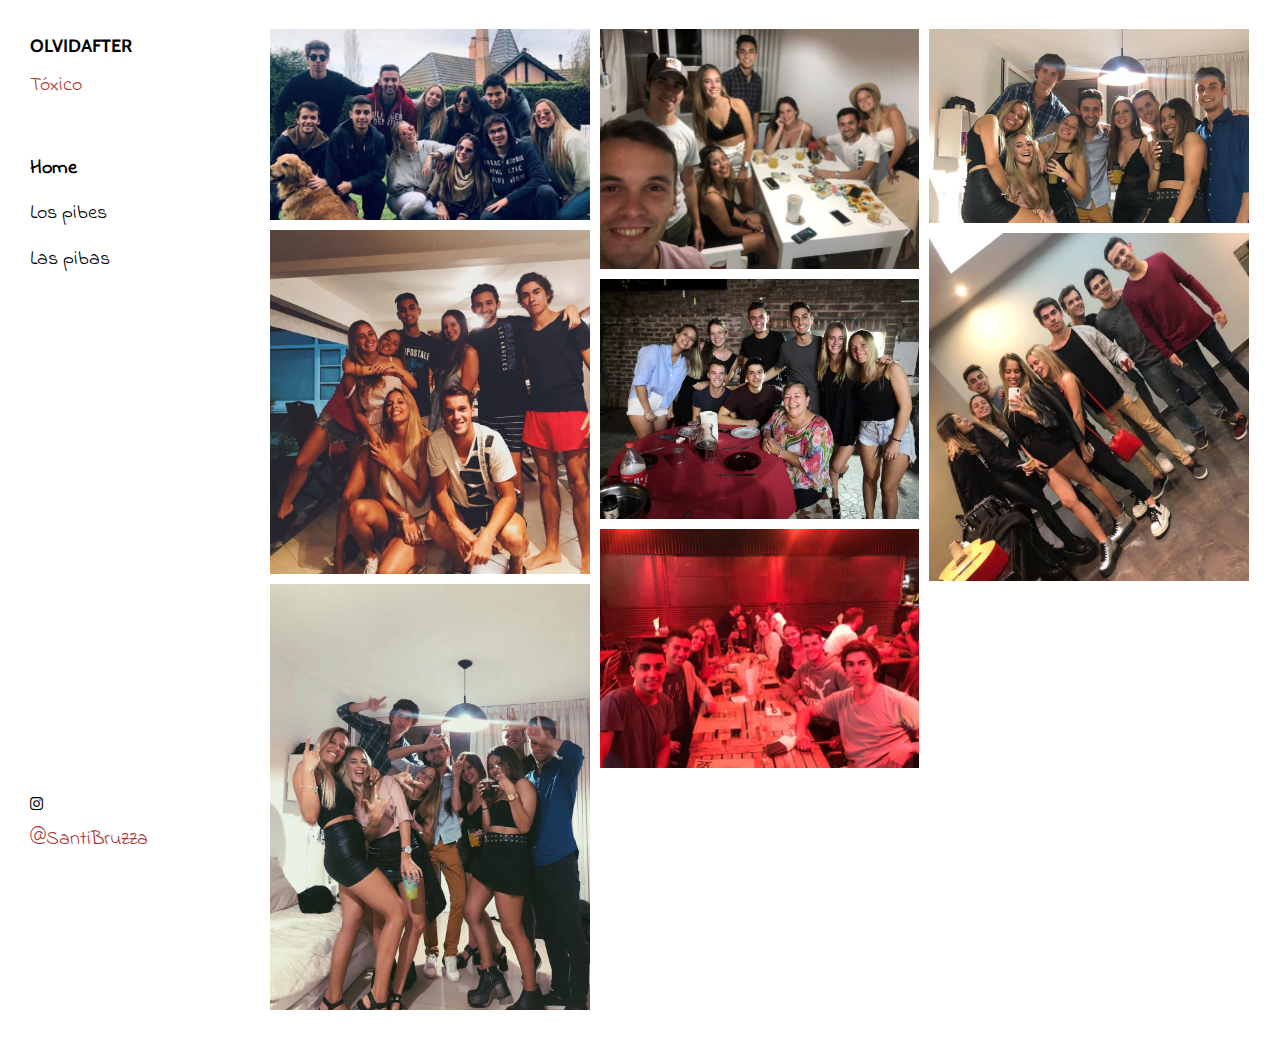
<file: index.html>
<!DOCTYPE html>
<html lang="en">

<head>
  <meta charset="UTF-8">
  <meta content="IE=edge" http-equiv="X-UA-Compatible">
  <meta content="width=device-width,initial-scale=1" name="viewport">
  <meta content="Page description" name="description">
  <meta name="google" content="notranslate" />
  <meta content="Mashup templates have been developped by Orson.io team" name="author">

  <!-- Disable tap highlight on IE -->
  <meta name="msapplication-tap-highlight" content="no">
  
  <link href="./assets/apple-icon-180x180.png" rel="apple-touch-icon">
  <link href="./assets/favicon.ico" rel="icon">



  <title>Olvidafter</title>  

  <link href="./main.82cfd66e.css" rel="stylesheet">

  <!-- Mi css -->
  <link rel="stylesheet" href="style.css">

  <!-- Google font -->
  <link href="https://fonts.googleapis.com/css2?family=Indie+Flower&family=Lobster&display=swap" rel="stylesheet">


</head>

<body>

<!-- Add your content of header -->
<header class="">
  <div class="navbar navbar-default visible-xs">
    <button type="button" class="navbar-toggle collapsed">
      <span class="sr-only">Toggle navigation</span>
      <span class="icon-bar"></span>
      <span class="icon-bar"></span>
      <span class="icon-bar"></span>
    </button>
    <a href="./index.html" class="navbar-brand">OLVIDAFTER</a>
  </div>

  <nav class="sidebar">
    <div class="navbar-collapse" id="navbar-collapse">
      <div class="site-header hidden-xs">
          <a class="site-brand" href="./index.html" title="">
            OLVIDAFTER
          </a>
        <p>Tóxico</p>
      </div>
      <ul class="nav">
        <li><a href="./index.html" title="">Home</a></li>
        <li><a href="lospibes.html" title="">Los pibes</a></li>
        <li><a href="laspibas.html" title="">Las pibas</a></li>
        

      </ul>

      <nav class="nav-footer">
        <p class="nav-footer-social-buttons">
          <a class="fa-icon" href="https://www.instagram.com/santibruzza/?hl=es-la" title="">
            <i class="fa fa-instagram"></i>
          </a>
          <p>@SantiBruzza</p>
        </p>
      </nav>  
    </div> 
  </nav>
</header>
<main class="" id="main-collapse">

<!-- Add your site or app content here -->
 
<div class="hero-full-wrapper">
  <div class="grid">
  <div class="gutter-sizer"></div>
    <div class="grid-sizer"></div>
    
    <div class="grid-item">
      <img class="img-responsive" alt="" src="olvidafter.jpg">
      
        <div class="project-text-holder">
          <div class="project-text-inner project-description">
            <h3>TEAM COMPLETO</h3>
            
          </div>
        </div>
      
    </div>

    
    <div class="grid-item">
      <img class="img-responsive" alt="" src="olvicompleto2.JPG">
      
        <div class="project-text-holder">
          <div class="project-text-inner project-description">
            <h3>MDQ</h3>
            
          </div>
        </div>
      
    </div>

    <div class="grid-item">
      <img class="img-responsive" alt="" src="olvicompleto.JPG">
      
        <div class="project-text-holder">
          <div class="project-text-inner project-description">
            <h3>MDQ</h3>
          
          </div>
        </div>
      
    </div>
    <div class="grid-item">
      <img class="img-responsive" alt="" src="enlodepit.JPG">
      
        <div class="project-text-holder">
          <div class="project-text-inner project-description">
            <h3>En lo de pitu</h3>
            
          </div>
        </div>
      
    </div>
    
    <div class="grid-item">
      <img class="img-responsive" alt="" src="enloderey.JPG">
      
        <div class="project-text-holder">
          <div class="project-text-inner project-description">
            <h3>En lo de rey</h3>
            
          </div>
        </div>
      
    </div>

    <div class="grid-item">
      <img class="img-responsive" alt="" src="asadomonchi.JPG">
      
        <div class="project-text-holder">
          <div class="project-text-inner project-description">
            <h3>Con Rosita</h3>
            
          </div>
        </div>
      
    </div>

    <div class="grid-item">
      <img class="img-responsive" alt="" src="cumplebelu.JPG">
      
        <div class="project-text-holder">
          <div class="project-text-inner project-description">
            <h3>Cumple Belu</h3>
            
          </div>
        </div>
      
    </div>
    <div class="grid-item">
      <img class="img-responsive" alt="" src="skere.JPG">
      
        <div class="project-text-holder">
          <div class="project-text-inner project-description">
            <h3>MDQ</h3>
            
          </div>
        </div>
      
    </div>
    
  </div>
</div>


<script>
  document.addEventListener("DOMContentLoaded", function (event) {
     masonryBuild();
  });
</script>

</main>

<script>
document.addEventListener("DOMContentLoaded", function (event) {
  navbarToggleSidebar();
  navActivePage();
});
</script>

<!-- Google Analytics: change UA-XXXXX-X to be your site's ID 

<script>
  (function (i, s, o, g, r, a, m) {
    i['GoogleAnalyticsObject'] = r; i[r] = i[r] || function () {
      (i[r].q = i[r].q || []).push(arguments)
    }, i[r].l = 1 * new Date(); a = s.createElement(o),
      m = s.getElementsByTagName(o)[0]; a.async = 1; a.src = g; m.parentNode.insertBefore(a, m)
  })(window, document, 'script', '//www.google-analytics.com/analytics.js', 'ga');
  ga('create', 'UA-XXXXX-X', 'auto');
  ga('send', 'pageview');
</script>

--><script type="text/javascript" src="./main.85741bff.js"></script></body>

</html>
</file>
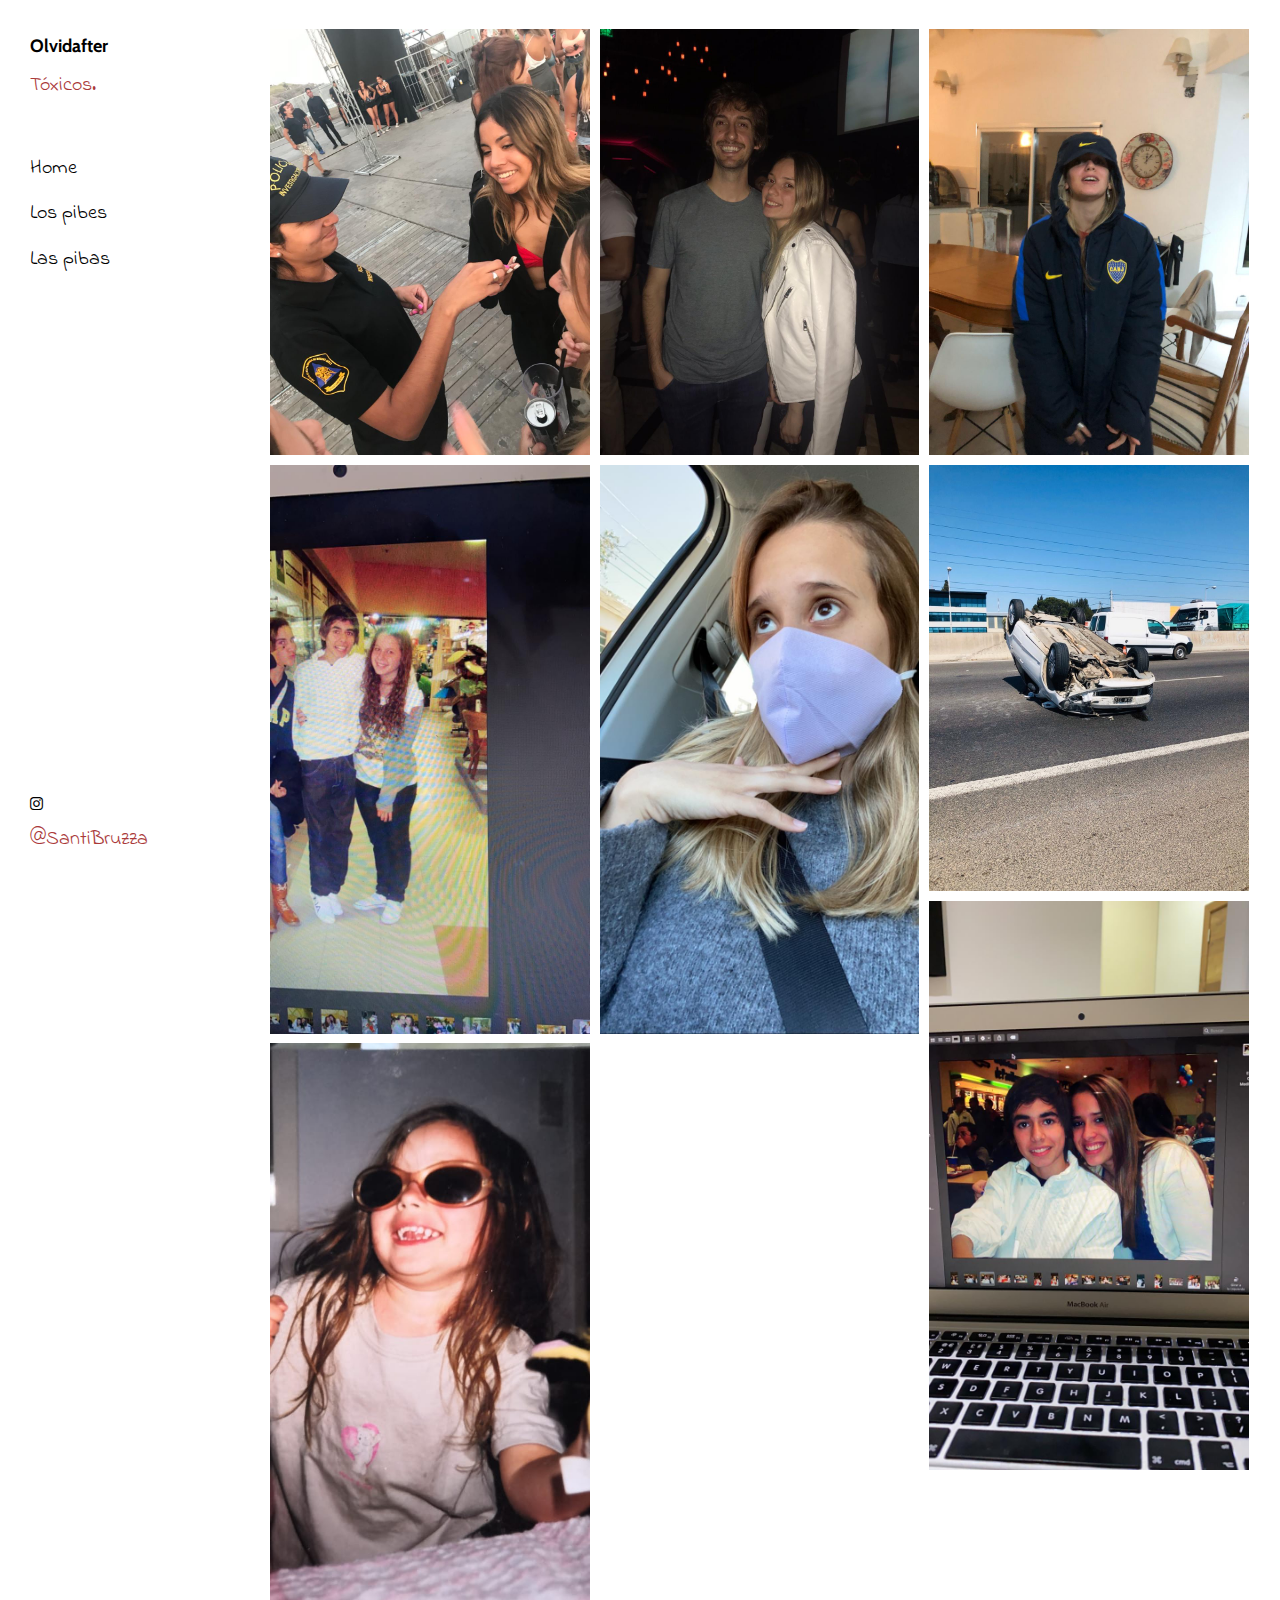
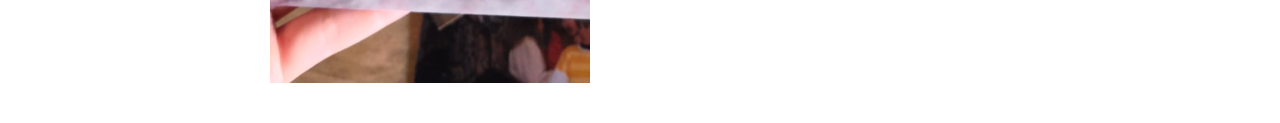
<file: laspibas.html>
<!DOCTYPE html>
<html lang="en">

<head>
  <meta charset="UTF-8">
  <meta content="IE=edge" http-equiv="X-UA-Compatible">
  <meta content="width=device-width,initial-scale=1" name="viewport">
  <meta content="Page description" name="description">
  <meta name="google" content="notranslate" />
  <meta content="Mashup templates have been developped by Orson.io team" name="author">

  <!-- Disable tap highlight on IE -->
  <meta name="msapplication-tap-highlight" content="no">
  
  <link href="./assets/apple-icon-180x180.png" rel="apple-touch-icon">
  <link href="./assets/favicon.ico" rel="icon">



  <title>Las pibas</title>  

  <link href="./main.82cfd66e.css" rel="stylesheet">

  <!-- Mi css -->
  <link rel="stylesheet" href="style.css">

  <!-- Google font -->
  <link href="https://fonts.googleapis.com/css2?family=Indie+Flower&family=Lobster&display=swap" rel="stylesheet">
</head>

<body>

<!-- Add your content of header -->
<header class="">
  <div class="navbar navbar-default visible-xs">
    <button type="button" class="navbar-toggle collapsed">
      <span class="sr-only">Toggle navigation</span>
      <span class="icon-bar"></span>
      <span class="icon-bar"></span>
      <span class="icon-bar"></span>
    </button>
    <a href="./index.html" class="navbar-brand">Olvidafter</a>
  </div>

  <nav class="sidebar">
    <div class="navbar-collapse" id="navbar-collapse">
      <div class="site-header hidden-xs">
          <a class="site-brand" href="./index.html" title="">
            Olvidafter
          </a>
        <p>Tóxicos.</p>
      </div>
      <ul class="nav">
        <li><a href="./index.html" title="">Home</a></li>
        <li><a href="lospibes.html" title="">Los pibes</a></li>
        <li><a href="laspibas.html" title="">Las pibas</a></li>

      </ul>

      <nav class="nav-footer">
        <p class="nav-footer-social-buttons">
          <a class="fa-icon" href="https://www.instagram.com/santibruzza/?hl=es-la" title="">
            <i class="fa fa-instagram"></i>
          </a>
          <p>@SantiBruzza</p>
        </p>
        
      </nav>  
    </div> 
  </nav>
</header>
<main class="" id="main-collapse">

<!-- Add your site or app content here -->
 
<div class="hero-full-wrapper">
  <div class="grid">
  <div class="gutter-sizer"></div>
    <div class="grid-sizer"></div>
    
    <div class="grid-item">
      <img class="img-responsive" alt="" src="beludni.JPG">
      
        <div class="project-text-holder">
          <div class="project-text-inner project-description">
            <h3>La yuta en mdq</h3>
            
          </div>
        </div>
      
    </div>

    
    <div class="grid-item">
      <img class="img-responsive" alt="" src="moraytomi.JPG">
      
        <div class="project-text-holder">
          <div class="project-text-inner project-description">
            <h3>compañeros de ypf</h3>
            
          </div>
        </div>
      
    </div>

    <div class="grid-item">
      <img class="img-responsive" alt="" src="juliboca.JPG">
      
        <div class="project-text-holder">
          <div class="project-text-inner project-description">
            <h3>De bostero</h3>
          
          </div>
        </div>
      
    </div>
    <div class="grid-item">
      <img class="img-responsive" alt="" src="bianchoni.JPG">
      
        <div class="project-text-holder">
          <div class="project-text-inner project-description">
            <h3>El monchi haciendo puntitas de pie</h3>
            
          </div>
        </div>
      
    </div>
    
    <div class="grid-item">
      <img class="img-responsive" alt="" src="cochi.JPG">
      
        <div class="project-text-holder">
          <div class="project-text-inner project-description">
            <h3>Cuarentini</h3>
            
          </div>
        </div>
      </img>
    </div>

    <div class="grid-item">
      <img class="img-responsive" alt="" src="autocochi.JPG">
      
        <div class="project-text-holder">
          <div class="project-text-inner project-description">
            <h3>El golazo pidiendo mimitos</h3>
            
          </div>
        </div>
      
    </div>

    <div class="grid-item">
      <img class="img-responsive" alt="" src="cochiymonchi.JPG">
      
        <div class="project-text-holder">
          <div class="project-text-inner project-description">
            <h3>Otra en nine </h3>
            
          </div>
        </div>
      
    </div>
    <div class="grid-item">
      <img class="img-responsive" alt="" src="morachiquita.JPG">
      
        <div class="project-text-holder">
          
          <div class="project-text-inner project-description">
            <br>
            <h3>Mora en la jodita</h3>
            
          </div>
        </div>
      
    </div>
    
  </div>
</div>


<script>
  document.addEventListener("DOMContentLoaded", function (event) {
     masonryBuild();
  });
</script>

</main>

<script>
document.addEventListener("DOMContentLoaded", function (event) {
  navbarToggleSidebar();
  navActivePage();
});
</script>

<!-- Google Analytics: change UA-XXXXX-X to be your site's ID 

<script>
  (function (i, s, o, g, r, a, m) {
    i['GoogleAnalyticsObject'] = r; i[r] = i[r] || function () {
      (i[r].q = i[r].q || []).push(arguments)
    }, i[r].l = 1 * new Date(); a = s.createElement(o),
      m = s.getElementsByTagName(o)[0]; a.async = 1; a.src = g; m.parentNode.insertBefore(a, m)
  })(window, document, 'script', '//www.google-analytics.com/analytics.js', 'ga');
  ga('create', 'UA-XXXXX-X', 'auto');
  ga('send', 'pageview');
</script>

--><script type="text/javascript" src="./main.85741bff.js"></script></body>

</html>
</file>
<file: style.css>
.project-text-inner-project-description h3{
    justify-content: center;
    width: 100%;
    display: flex;
}

.sidebar{
    font-family: 'Indie Flower', cursive;
    font-size: 2rem;
    color: #AA3939;
    
}
.navbar-navbar-default-visible-xs{
    font-family: 'Indie Flower', cursive;
    font-size: 3rem;
}
h3{
    display:flex;
    justify-content: center;
}
</file>
<file: main.82cfd66e.css>
@import url(https://fonts.googleapis.com/css?family=Cabin:400,700|Source+Sans+Pro:400,700);@import url(https://maxcdn.bootstrapcdn.com/font-awesome/4.7.0/css/font-awesome.min.css);/*!
 * Bootstrap v3.3.7 (http://getbootstrap.com)
 * Copyright 2011-2016 Twitter, Inc.
 * Licensed under MIT (https://github.com/twbs/bootstrap/blob/master/LICENSE)
 */
/*! normalize.css v3.0.3 | MIT License | github.com/necolas/normalize.css */html{font-family:sans-serif;-ms-text-size-adjust:100%;-webkit-text-size-adjust:100%}body{margin:0}article,aside,details,figcaption,figure,footer,header,hgroup,main,menu,nav,section,summary{display:block}audio,canvas,progress,video{display:inline-block;vertical-align:baseline}audio:not([controls]){display:none;height:0}[hidden],template{display:none}a{background-color:transparent}a:active,a:hover{outline:0}abbr[title]{border-bottom:1px dotted}b,strong{font-weight:700}dfn{font-style:italic}h1{font-size:2em;margin:.67em 0}mark{background:#ff0;color:#000}small{font-size:80%}sub,sup{font-size:75%;line-height:0;position:relative;vertical-align:baseline}sup{top:-.5em}sub{bottom:-.25em}img{border:0}svg:not(:root){overflow:hidden}figure{margin:1em 40px}hr{box-sizing:content-box;height:0}pre{overflow:auto}code,kbd,pre,samp{font-family:monospace,monospace;font-size:1em}button,input,optgroup,select,textarea{color:inherit;font:inherit;margin:0}button{overflow:visible}button,select{text-transform:none}button,html input[type=button],input[type=reset],input[type=submit]{-webkit-appearance:button;cursor:pointer}button[disabled],html input[disabled]{cursor:default}button::-moz-focus-inner,input::-moz-focus-inner{border:0;padding:0}input{line-height:normal}input[type=checkbox],input[type=radio]{box-sizing:border-box;padding:0}input[type=number]::-webkit-inner-spin-button,input[type=number]::-webkit-outer-spin-button{height:auto}input[type=search]{-webkit-appearance:textfield;box-sizing:content-box}input[type=search]::-webkit-search-cancel-button,input[type=search]::-webkit-search-decoration{-webkit-appearance:none}fieldset{border:1px solid silver;margin:0 2px;padding:.35em .625em .75em}textarea{overflow:auto}optgroup{font-weight:700}table{border-collapse:collapse;border-spacing:0}td,th{padding:0}

/*! Source: https://github.com/h5bp/html5-boilerplate/blob/master/src/css/main.css */@media print{*,:after,:before{background:transparent!important;color:#000!important;box-shadow:none!important;text-shadow:none!important}a,a:visited{text-decoration:underline}a[href]:after{content:" (" attr(href) ")"}abbr[title]:after{content:" (" attr(title) ")"}a[href^="#"]:after,a[href^="javascript:"]:after{content:""}blockquote,pre{border:1px solid #999;page-break-inside:avoid}thead{display:table-header-group}img,tr{page-break-inside:avoid}img{max-width:100%!important}h2,h3,p{orphans:3;widows:3}h2,h3{page-break-after:avoid}.navbar{display:none}.btn>.caret,.dropup>.btn>.caret{border-top-color:#000!important}.label{border:1px solid #000}.table{border-collapse:collapse!important}.table td,.table th{background-color:#fff!important}.table-bordered td,.table-bordered th{border:1px solid #ddd!important}}*,:after,:before{-webkit-box-sizing:border-box;-moz-box-sizing:border-box;box-sizing:border-box}html{font-size:10px;-webkit-tap-highlight-color:transparent}body{font-family:Source Sans Pro,Helvetica,Arial,sans-serif;font-size:14px;line-height:1.78;color:#555;background-color:#fff}button,input,select,textarea{font-family:inherit;font-size:inherit;line-height:inherit}a{color:#ff6360;text-decoration:none}a:focus,a:hover{color:#ff1814;text-decoration:underline}a:focus{outline:5px auto -webkit-focus-ring-color;outline-offset:-2px}figure{margin:0}img{vertical-align:middle}.img-responsive{display:block;max-width:100%;height:auto}.img-rounded{border-radius:2px}.img-thumbnail{padding:4px;line-height:1.78;background-color:#fff;border:1px solid #ddd;border-radius:2px;-webkit-transition:all .2s ease-in-out;-o-transition:all .2s ease-in-out;transition:all .2s ease-in-out;display:inline-block;max-width:100%;height:auto}.img-circle{border-radius:50%}hr{margin-top:24px;margin-bottom:24px;border:0;border-top:1px solid #eee}.sr-only{position:absolute;width:1px;height:1px;margin:-1px;padding:0;overflow:hidden;clip:rect(0,0,0,0);border:0}.sr-only-focusable:active,.sr-only-focusable:focus{position:static;width:auto;height:auto;margin:0;overflow:visible;clip:auto}[role=button]{cursor:pointer}.h1,.h2,.h3,.h4,.h5,.h6,h1,h2,h3,h4,h5,h6{font-family:Cabin,Helvetica,Arial,sans-serif;font-weight:700;line-height:1.1;color:#000}.h1 .small,.h1 small,.h2 .small,.h2 small,.h3 .small,.h3 small,.h4 .small,.h4 small,.h5 .small,.h5 small,.h6 .small,.h6 small,h1 .small,h1 small,h2 .small,h2 small,h3 .small,h3 small,h4 .small,h4 small,h5 .small,h5 small,h6 .small,h6 small{font-weight:400;line-height:1;color:#777}.h1,.h2,.h3,h1,h2,h3{margin-top:24px;margin-bottom:12px}.h1 .small,.h1 small,.h2 .small,.h2 small,.h3 .small,.h3 small,h1 .small,h1 small,h2 .small,h2 small,h3 .small,h3 small{font-size:65%}.h4,.h5,.h6,h4,h5,h6{margin-top:12px;margin-bottom:12px}.h4 .small,.h4 small,.h5 .small,.h5 small,.h6 .small,.h6 small,h4 .small,h4 small,h5 .small,h5 small,h6 .small,h6 small{font-size:75%}.h1,h1{font-size:44px}.h2,h2{font-size:33px}.h3,h3{font-size:25px}.h4,h4{font-size:19px}.h5,h5{font-size:14px}.h6,h6{font-size:12px}p{margin:0 0 12px}.lead{margin-bottom:24px;font-size:16px;font-weight:300;line-height:1.4}@media (min-width:768px){.lead{font-size:21px}}.small,small{font-size:85%}.mark,mark{background-color:#fcf8e3;padding:.2em}.text-left{text-align:left}.text-right{text-align:right}.text-center{text-align:center}.text-justify{text-align:justify}.text-nowrap{white-space:nowrap}.text-lowercase{text-transform:lowercase}.initialism,.text-uppercase{text-transform:uppercase}.text-capitalize{text-transform:capitalize}.text-muted{color:#777}.text-primary{color:#ff6360}a.text-primary:focus,a.text-primary:hover{color:#ff312d}.text-success{color:#fff}a.text-success:focus,a.text-success:hover{color:#e6e6e6}.text-info{color:#31708f}a.text-info:focus,a.text-info:hover{color:#245269}.text-warning{color:#8a6d3b}a.text-warning:focus,a.text-warning:hover{color:#66512c}.text-danger{color:#fff}a.text-danger:focus,a.text-danger:hover{color:#e6e6e6}.bg-primary{color:#fff;background-color:#ff6360}a.bg-primary:focus,a.bg-primary:hover{background-color:#ff312d}.bg-success{background-color:#57ce6e}a.bg-success:focus,a.bg-success:hover{background-color:#37bb50}.bg-info{background-color:#d9edf7}a.bg-info:focus,a.bg-info:hover{background-color:#afd9ee}.bg-warning{background-color:#fcf8e3}a.bg-warning:focus,a.bg-warning:hover{background-color:#f7ecb5}.bg-danger{background-color:#ee624b}a.bg-danger:focus,a.bg-danger:hover{background-color:#ea391c}.page-header{padding-bottom:11px;margin:48px 0 24px;border-bottom:1px solid #eee}ol,ul{margin-top:0;margin-bottom:12px}ol ol,ol ul,ul ol,ul ul{margin-bottom:0}.list-inline,.list-unstyled{padding-left:0;list-style:none}.list-inline{margin-left:-5px}.list-inline>li{display:inline-block;padding-left:5px;padding-right:5px}dl{margin-top:0;margin-bottom:24px}dd,dt{line-height:1.78}dt{font-weight:700}dd{margin-left:0}.dl-horizontal dd:after,.dl-horizontal dd:before{content:" ";display:table}.dl-horizontal dd:after{clear:both}@media (min-width:768px){.dl-horizontal dt{float:left;width:160px;clear:left;text-align:right;overflow:hidden;text-overflow:ellipsis;white-space:nowrap}.dl-horizontal dd{margin-left:180px}}abbr[data-original-title],abbr[title]{cursor:help;border-bottom:1px dotted #777}.initialism{font-size:90%}blockquote{padding:12px 24px;margin:0 0 24px;font-size:17.5px;border-left:5px solid #eee}blockquote ol:last-child,blockquote p:last-child,blockquote ul:last-child{margin-bottom:0}blockquote .small,blockquote footer,blockquote small{display:block;font-size:80%;line-height:1.78;color:#777}blockquote .small:before,blockquote footer:before,blockquote small:before{content:"\2014   \A0"}.blockquote-reverse,blockquote.pull-right{padding-right:15px;padding-left:0;border-right:5px solid #eee;border-left:0;text-align:right}.blockquote-reverse .small:before,.blockquote-reverse footer:before,.blockquote-reverse small:before,blockquote.pull-right .small:before,blockquote.pull-right footer:before,blockquote.pull-right small:before{content:""}.blockquote-reverse .small:after,.blockquote-reverse footer:after,.blockquote-reverse small:after,blockquote.pull-right .small:after,blockquote.pull-right footer:after,blockquote.pull-right small:after{content:"\A0   \2014"}address{margin-bottom:24px;font-style:normal;line-height:1.78}code,kbd,pre,samp{font-family:Menlo,Monaco,Consolas,Courier New,monospace}code{color:#c7254e;background-color:#f9f2f4}code,kbd{padding:2px 4px;font-size:90%;border-radius:2px}kbd{color:#fff;background-color:#333;box-shadow:inset 0 -1px 0 rgba(0,0,0,.25)}kbd kbd{padding:0;font-size:100%;font-weight:700;box-shadow:none}pre{display:block;padding:11.5px;margin:0 0 12px;font-size:13px;line-height:1.78;word-break:break-all;word-wrap:break-word;color:#333;background-color:#f5f5f5;border:1px solid #ccc;border-radius:2px}pre code{padding:0;font-size:inherit;color:inherit;white-space:pre-wrap;background-color:transparent;border-radius:0}.pre-scrollable{max-height:340px;overflow-y:scroll}.container{margin-right:auto;margin-left:auto;padding-left:15px;padding-right:15px}.container:after,.container:before{content:" ";display:table}.container:after{clear:both}@media (min-width:768px){.container{width:750px}}@media (min-width:992px){.container{width:970px}}@media (min-width:1200px){.container{width:1170px}}.container-fluid{margin-right:auto;margin-left:auto;padding-left:15px;padding-right:15px}.container-fluid:after,.container-fluid:before{content:" ";display:table}.container-fluid:after{clear:both}.row{margin-left:-15px;margin-right:-15px}.row:after,.row:before{content:" ";display:table}.row:after{clear:both}.col-lg-1,.col-lg-2,.col-lg-3,.col-lg-4,.col-lg-5,.col-lg-6,.col-lg-7,.col-lg-8,.col-lg-9,.col-lg-10,.col-lg-11,.col-lg-12,.col-md-1,.col-md-2,.col-md-3,.col-md-4,.col-md-5,.col-md-6,.col-md-7,.col-md-8,.col-md-9,.col-md-10,.col-md-11,.col-md-12,.col-sm-1,.col-sm-2,.col-sm-3,.col-sm-4,.col-sm-5,.col-sm-6,.col-sm-7,.col-sm-8,.col-sm-9,.col-sm-10,.col-sm-11,.col-sm-12,.col-xs-1,.col-xs-2,.col-xs-3,.col-xs-4,.col-xs-5,.col-xs-6,.col-xs-7,.col-xs-8,.col-xs-9,.col-xs-10,.col-xs-11,.col-xs-12{position:relative;min-height:1px;padding-left:15px;padding-right:15px}.col-xs-1,.col-xs-2,.col-xs-3,.col-xs-4,.col-xs-5,.col-xs-6,.col-xs-7,.col-xs-8,.col-xs-9,.col-xs-10,.col-xs-11,.col-xs-12{float:left}.col-xs-1{width:8.33333%}.col-xs-2{width:16.66667%}.col-xs-3{width:25%}.col-xs-4{width:33.33333%}.col-xs-5{width:41.66667%}.col-xs-6{width:50%}.col-xs-7{width:58.33333%}.col-xs-8{width:66.66667%}.col-xs-9{width:75%}.col-xs-10{width:83.33333%}.col-xs-11{width:91.66667%}.col-xs-12{width:100%}.col-xs-pull-0{right:auto}.col-xs-pull-1{right:8.33333%}.col-xs-pull-2{right:16.66667%}.col-xs-pull-3{right:25%}.col-xs-pull-4{right:33.33333%}.col-xs-pull-5{right:41.66667%}.col-xs-pull-6{right:50%}.col-xs-pull-7{right:58.33333%}.col-xs-pull-8{right:66.66667%}.col-xs-pull-9{right:75%}.col-xs-pull-10{right:83.33333%}.col-xs-pull-11{right:91.66667%}.col-xs-pull-12{right:100%}.col-xs-push-0{left:auto}.col-xs-push-1{left:8.33333%}.col-xs-push-2{left:16.66667%}.col-xs-push-3{left:25%}.col-xs-push-4{left:33.33333%}.col-xs-push-5{left:41.66667%}.col-xs-push-6{left:50%}.col-xs-push-7{left:58.33333%}.col-xs-push-8{left:66.66667%}.col-xs-push-9{left:75%}.col-xs-push-10{left:83.33333%}.col-xs-push-11{left:91.66667%}.col-xs-push-12{left:100%}.col-xs-offset-0{margin-left:0}.col-xs-offset-1{margin-left:8.33333%}.col-xs-offset-2{margin-left:16.66667%}.col-xs-offset-3{margin-left:25%}.col-xs-offset-4{margin-left:33.33333%}.col-xs-offset-5{margin-left:41.66667%}.col-xs-offset-6{margin-left:50%}.col-xs-offset-7{margin-left:58.33333%}.col-xs-offset-8{margin-left:66.66667%}.col-xs-offset-9{margin-left:75%}.col-xs-offset-10{margin-left:83.33333%}.col-xs-offset-11{margin-left:91.66667%}.col-xs-offset-12{margin-left:100%}@media (min-width:768px){.col-sm-1,.col-sm-2,.col-sm-3,.col-sm-4,.col-sm-5,.col-sm-6,.col-sm-7,.col-sm-8,.col-sm-9,.col-sm-10,.col-sm-11,.col-sm-12{float:left}.col-sm-1{width:8.33333%}.col-sm-2{width:16.66667%}.col-sm-3{width:25%}.col-sm-4{width:33.33333%}.col-sm-5{width:41.66667%}.col-sm-6{width:50%}.col-sm-7{width:58.33333%}.col-sm-8{width:66.66667%}.col-sm-9{width:75%}.col-sm-10{width:83.33333%}.col-sm-11{width:91.66667%}.col-sm-12{width:100%}.col-sm-pull-0{right:auto}.col-sm-pull-1{right:8.33333%}.col-sm-pull-2{right:16.66667%}.col-sm-pull-3{right:25%}.col-sm-pull-4{right:33.33333%}.col-sm-pull-5{right:41.66667%}.col-sm-pull-6{right:50%}.col-sm-pull-7{right:58.33333%}.col-sm-pull-8{right:66.66667%}.col-sm-pull-9{right:75%}.col-sm-pull-10{right:83.33333%}.col-sm-pull-11{right:91.66667%}.col-sm-pull-12{right:100%}.col-sm-push-0{left:auto}.col-sm-push-1{left:8.33333%}.col-sm-push-2{left:16.66667%}.col-sm-push-3{left:25%}.col-sm-push-4{left:33.33333%}.col-sm-push-5{left:41.66667%}.col-sm-push-6{left:50%}.col-sm-push-7{left:58.33333%}.col-sm-push-8{left:66.66667%}.col-sm-push-9{left:75%}.col-sm-push-10{left:83.33333%}.col-sm-push-11{left:91.66667%}.col-sm-push-12{left:100%}.col-sm-offset-0{margin-left:0}.col-sm-offset-1{margin-left:8.33333%}.col-sm-offset-2{margin-left:16.66667%}.col-sm-offset-3{margin-left:25%}.col-sm-offset-4{margin-left:33.33333%}.col-sm-offset-5{margin-left:41.66667%}.col-sm-offset-6{margin-left:50%}.col-sm-offset-7{margin-left:58.33333%}.col-sm-offset-8{margin-left:66.66667%}.col-sm-offset-9{margin-left:75%}.col-sm-offset-10{margin-left:83.33333%}.col-sm-offset-11{margin-left:91.66667%}.col-sm-offset-12{margin-left:100%}}@media (min-width:992px){.col-md-1,.col-md-2,.col-md-3,.col-md-4,.col-md-5,.col-md-6,.col-md-7,.col-md-8,.col-md-9,.col-md-10,.col-md-11,.col-md-12{float:left}.col-md-1{width:8.33333%}.col-md-2{width:16.66667%}.col-md-3{width:25%}.col-md-4{width:33.33333%}.col-md-5{width:41.66667%}.col-md-6{width:50%}.col-md-7{width:58.33333%}.col-md-8{width:66.66667%}.col-md-9{width:75%}.col-md-10{width:83.33333%}.col-md-11{width:91.66667%}.col-md-12{width:100%}.col-md-pull-0{right:auto}.col-md-pull-1{right:8.33333%}.col-md-pull-2{right:16.66667%}.col-md-pull-3{right:25%}.col-md-pull-4{right:33.33333%}.col-md-pull-5{right:41.66667%}.col-md-pull-6{right:50%}.col-md-pull-7{right:58.33333%}.col-md-pull-8{right:66.66667%}.col-md-pull-9{right:75%}.col-md-pull-10{right:83.33333%}.col-md-pull-11{right:91.66667%}.col-md-pull-12{right:100%}.col-md-push-0{left:auto}.col-md-push-1{left:8.33333%}.col-md-push-2{left:16.66667%}.col-md-push-3{left:25%}.col-md-push-4{left:33.33333%}.col-md-push-5{left:41.66667%}.col-md-push-6{left:50%}.col-md-push-7{left:58.33333%}.col-md-push-8{left:66.66667%}.col-md-push-9{left:75%}.col-md-push-10{left:83.33333%}.col-md-push-11{left:91.66667%}.col-md-push-12{left:100%}.col-md-offset-0{margin-left:0}.col-md-offset-1{margin-left:8.33333%}.col-md-offset-2{margin-left:16.66667%}.col-md-offset-3{margin-left:25%}.col-md-offset-4{margin-left:33.33333%}.col-md-offset-5{margin-left:41.66667%}.col-md-offset-6{margin-left:50%}.col-md-offset-7{margin-left:58.33333%}.col-md-offset-8{margin-left:66.66667%}.col-md-offset-9{margin-left:75%}.col-md-offset-10{margin-left:83.33333%}.col-md-offset-11{margin-left:91.66667%}.col-md-offset-12{margin-left:100%}}@media (min-width:1200px){.col-lg-1,.col-lg-2,.col-lg-3,.col-lg-4,.col-lg-5,.col-lg-6,.col-lg-7,.col-lg-8,.col-lg-9,.col-lg-10,.col-lg-11,.col-lg-12{float:left}.col-lg-1{width:8.33333%}.col-lg-2{width:16.66667%}.col-lg-3{width:25%}.col-lg-4{width:33.33333%}.col-lg-5{width:41.66667%}.col-lg-6{width:50%}.col-lg-7{width:58.33333%}.col-lg-8{width:66.66667%}.col-lg-9{width:75%}.col-lg-10{width:83.33333%}.col-lg-11{width:91.66667%}.col-lg-12{width:100%}.col-lg-pull-0{right:auto}.col-lg-pull-1{right:8.33333%}.col-lg-pull-2{right:16.66667%}.col-lg-pull-3{right:25%}.col-lg-pull-4{right:33.33333%}.col-lg-pull-5{right:41.66667%}.col-lg-pull-6{right:50%}.col-lg-pull-7{right:58.33333%}.col-lg-pull-8{right:66.66667%}.col-lg-pull-9{right:75%}.col-lg-pull-10{right:83.33333%}.col-lg-pull-11{right:91.66667%}.col-lg-pull-12{right:100%}.col-lg-push-0{left:auto}.col-lg-push-1{left:8.33333%}.col-lg-push-2{left:16.66667%}.col-lg-push-3{left:25%}.col-lg-push-4{left:33.33333%}.col-lg-push-5{left:41.66667%}.col-lg-push-6{left:50%}.col-lg-push-7{left:58.33333%}.col-lg-push-8{left:66.66667%}.col-lg-push-9{left:75%}.col-lg-push-10{left:83.33333%}.col-lg-push-11{left:91.66667%}.col-lg-push-12{left:100%}.col-lg-offset-0{margin-left:0}.col-lg-offset-1{margin-left:8.33333%}.col-lg-offset-2{margin-left:16.66667%}.col-lg-offset-3{margin-left:25%}.col-lg-offset-4{margin-left:33.33333%}.col-lg-offset-5{margin-left:41.66667%}.col-lg-offset-6{margin-left:50%}.col-lg-offset-7{margin-left:58.33333%}.col-lg-offset-8{margin-left:66.66667%}.col-lg-offset-9{margin-left:75%}.col-lg-offset-10{margin-left:83.33333%}.col-lg-offset-11{margin-left:91.66667%}.col-lg-offset-12{margin-left:100%}}table{background-color:transparent}caption{padding-top:8px;padding-bottom:8px;color:#777}caption,th{text-align:left}.table{width:100%;max-width:100%;margin-bottom:24px}.table>tbody>tr>td,.table>tbody>tr>th,.table>tfoot>tr>td,.table>tfoot>tr>th,.table>thead>tr>td,.table>thead>tr>th{padding:8px;line-height:1.78;vertical-align:top;border-top:1px solid #ddd}.table>thead>tr>th{vertical-align:bottom;border-bottom:2px solid #ddd}.table>caption+thead>tr:first-child>td,.table>caption+thead>tr:first-child>th,.table>colgroup+thead>tr:first-child>td,.table>colgroup+thead>tr:first-child>th,.table>thead:first-child>tr:first-child>td,.table>thead:first-child>tr:first-child>th{border-top:0}.table>tbody+tbody{border-top:2px solid #ddd}.table .table{background-color:#fff}.table-condensed>tbody>tr>td,.table-condensed>tbody>tr>th,.table-condensed>tfoot>tr>td,.table-condensed>tfoot>tr>th,.table-condensed>thead>tr>td,.table-condensed>thead>tr>th{padding:5px}.table-bordered,.table-bordered>tbody>tr>td,.table-bordered>tbody>tr>th,.table-bordered>tfoot>tr>td,.table-bordered>tfoot>tr>th,.table-bordered>thead>tr>td,.table-bordered>thead>tr>th{border:1px solid #ddd}.table-bordered>thead>tr>td,.table-bordered>thead>tr>th{border-bottom-width:2px}.table-striped>tbody>tr:nth-of-type(odd){background-color:#f9f9f9}.table-hover>tbody>tr:hover{background-color:#f5f5f5}table col[class*=col-]{position:static;float:none;display:table-column}table td[class*=col-],table th[class*=col-]{position:static;float:none;display:table-cell}.table>tbody>tr.active>td,.table>tbody>tr.active>th,.table>tbody>tr>td.active,.table>tbody>tr>th.active,.table>tfoot>tr.active>td,.table>tfoot>tr.active>th,.table>tfoot>tr>td.active,.table>tfoot>tr>th.active,.table>thead>tr.active>td,.table>thead>tr.active>th,.table>thead>tr>td.active,.table>thead>tr>th.active{background-color:#f5f5f5}.table-hover>tbody>tr.active:hover>td,.table-hover>tbody>tr.active:hover>th,.table-hover>tbody>tr:hover>.active,.table-hover>tbody>tr>td.active:hover,.table-hover>tbody>tr>th.active:hover{background-color:#e8e8e8}.table>tbody>tr.success>td,.table>tbody>tr.success>th,.table>tbody>tr>td.success,.table>tbody>tr>th.success,.table>tfoot>tr.success>td,.table>tfoot>tr.success>th,.table>tfoot>tr>td.success,.table>tfoot>tr>th.success,.table>thead>tr.success>td,.table>thead>tr.success>th,.table>thead>tr>td.success,.table>thead>tr>th.success{background-color:#57ce6e}.table-hover>tbody>tr.success:hover>td,.table-hover>tbody>tr.success:hover>th,.table-hover>tbody>tr:hover>.success,.table-hover>tbody>tr>td.success:hover,.table-hover>tbody>tr>th.success:hover{background-color:#43c85d}.table>tbody>tr.info>td,.table>tbody>tr.info>th,.table>tbody>tr>td.info,.table>tbody>tr>th.info,.table>tfoot>tr.info>td,.table>tfoot>tr.info>th,.table>tfoot>tr>td.info,.table>tfoot>tr>th.info,.table>thead>tr.info>td,.table>thead>tr.info>th,.table>thead>tr>td.info,.table>thead>tr>th.info{background-color:#d9edf7}.table-hover>tbody>tr.info:hover>td,.table-hover>tbody>tr.info:hover>th,.table-hover>tbody>tr:hover>.info,.table-hover>tbody>tr>td.info:hover,.table-hover>tbody>tr>th.info:hover{background-color:#c4e3f3}.table>tbody>tr.warning>td,.table>tbody>tr.warning>th,.table>tbody>tr>td.warning,.table>tbody>tr>th.warning,.table>tfoot>tr.warning>td,.table>tfoot>tr.warning>th,.table>tfoot>tr>td.warning,.table>tfoot>tr>th.warning,.table>thead>tr.warning>td,.table>thead>tr.warning>th,.table>thead>tr>td.warning,.table>thead>tr>th.warning{background-color:#fcf8e3}.table-hover>tbody>tr.warning:hover>td,.table-hover>tbody>tr.warning:hover>th,.table-hover>tbody>tr:hover>.warning,.table-hover>tbody>tr>td.warning:hover,.table-hover>tbody>tr>th.warning:hover{background-color:#faf2cc}.table>tbody>tr.danger>td,.table>tbody>tr.danger>th,.table>tbody>tr>td.danger,.table>tbody>tr>th.danger,.table>tfoot>tr.danger>td,.table>tfoot>tr.danger>th,.table>tfoot>tr>td.danger,.table>tfoot>tr>th.danger,.table>thead>tr.danger>td,.table>thead>tr.danger>th,.table>thead>tr>td.danger,.table>thead>tr>th.danger{background-color:#ee624b}.table-hover>tbody>tr.danger:hover>td,.table-hover>tbody>tr.danger:hover>th,.table-hover>tbody>tr:hover>.danger,.table-hover>tbody>tr>td.danger:hover,.table-hover>tbody>tr>th.danger:hover{background-color:#ec4e34}.table-responsive{overflow-x:auto;min-height:.01%}@media screen and (max-width:767px){.table-responsive{width:100%;margin-bottom:18px;overflow-y:hidden;-ms-overflow-style:-ms-autohiding-scrollbar;border:1px solid #ddd}.table-responsive>.table{margin-bottom:0}.table-responsive>.table>tbody>tr>td,.table-responsive>.table>tbody>tr>th,.table-responsive>.table>tfoot>tr>td,.table-responsive>.table>tfoot>tr>th,.table-responsive>.table>thead>tr>td,.table-responsive>.table>thead>tr>th{white-space:nowrap}.table-responsive>.table-bordered{border:0}.table-responsive>.table-bordered>tbody>tr>td:first-child,.table-responsive>.table-bordered>tbody>tr>th:first-child,.table-responsive>.table-bordered>tfoot>tr>td:first-child,.table-responsive>.table-bordered>tfoot>tr>th:first-child,.table-responsive>.table-bordered>thead>tr>td:first-child,.table-responsive>.table-bordered>thead>tr>th:first-child{border-left:0}.table-responsive>.table-bordered>tbody>tr>td:last-child,.table-responsive>.table-bordered>tbody>tr>th:last-child,.table-responsive>.table-bordered>tfoot>tr>td:last-child,.table-responsive>.table-bordered>tfoot>tr>th:last-child,.table-responsive>.table-bordered>thead>tr>td:last-child,.table-responsive>.table-bordered>thead>tr>th:last-child{border-right:0}.table-responsive>.table-bordered>tbody>tr:last-child>td,.table-responsive>.table-bordered>tbody>tr:last-child>th,.table-responsive>.table-bordered>tfoot>tr:last-child>td,.table-responsive>.table-bordered>tfoot>tr:last-child>th{border-bottom:0}}fieldset{margin:0;min-width:0}fieldset,legend{padding:0;border:0}legend{display:block;width:100%;margin-bottom:24px;font-size:21px;line-height:inherit;color:#333;border-bottom:1px solid #e5e5e5}label{display:inline-block;max-width:100%;margin-bottom:5px;font-weight:700}input[type=search]{-webkit-box-sizing:border-box;-moz-box-sizing:border-box;box-sizing:border-box}input[type=checkbox],input[type=radio]{margin:4px 0 0;margin-top:1px\9;line-height:normal}input[type=file]{display:block}input[type=range]{display:block;width:100%}select[multiple],select[size]{height:auto}input[type=checkbox]:focus,input[type=file]:focus,input[type=radio]:focus{outline:5px auto -webkit-focus-ring-color;outline-offset:-2px}output{padding-top:9px}.form-control,output{display:block;font-size:14px;line-height:1.78;color:#555}.form-control{width:100%;height:40px;padding:8px 20px;background-color:#fff;background-image:none;border:1px solid #000;border-radius:2px;-webkit-box-shadow:inset 0 1px 1px rgba(0,0,0,.075);box-shadow:inset 0 1px 1px rgba(0,0,0,.075);-webkit-transition:border-color .15s ease-in-out,box-shadow .15s ease-in-out;-o-transition:border-color ease-in-out .15s,box-shadow ease-in-out .15s;transition:border-color .15s ease-in-out,box-shadow .15s ease-in-out}.form-control:focus{border-color:#66afe9;-webkit-box-shadow:inset 0 1px 1px rgba(0,0,0,.075),0 0 8px rgba(102,175,233,.6);box-shadow:inset 0 1px 1px rgba(0,0,0,.075),0 0 8px rgba(102,175,233,.6)}.form-control::-moz-placeholder{color:#999;opacity:1}.form-control:-ms-input-placeholder{color:#999}.form-control::-webkit-input-placeholder{color:#999}.form-control::-ms-expand{border:0;background-color:transparent}.form-control[disabled],.form-control[readonly],fieldset[disabled] .form-control{background-color:#eee;opacity:1}.form-control[disabled],fieldset[disabled] .form-control{cursor:not-allowed}textarea.form-control{height:auto}input[type=search]{-webkit-appearance:none}@media screen and (-webkit-min-device-pixel-ratio:0){input[type=date].form-control,input[type=datetime-local].form-control,input[type=month].form-control,input[type=time].form-control{line-height:40px}.input-group-sm>.input-group-btn>input[type=date].btn,.input-group-sm>.input-group-btn>input[type=datetime-local].btn,.input-group-sm>.input-group-btn>input[type=month].btn,.input-group-sm>.input-group-btn>input[type=time].btn,.input-group-sm>input[type=date].form-control,.input-group-sm>input[type=date].input-group-addon,.input-group-sm>input[type=datetime-local].form-control,.input-group-sm>input[type=datetime-local].input-group-addon,.input-group-sm>input[type=month].form-control,.input-group-sm>input[type=month].input-group-addon,.input-group-sm>input[type=time].form-control,.input-group-sm>input[type=time].input-group-addon,.input-group-sm input[type=date],.input-group-sm input[type=datetime-local],.input-group-sm input[type=month],.input-group-sm input[type=time],input[type=date].input-sm,input[type=datetime-local].input-sm,input[type=month].input-sm,input[type=time].input-sm{line-height:30px}.input-group-lg>.input-group-btn>input[type=date].btn,.input-group-lg>.input-group-btn>input[type=datetime-local].btn,.input-group-lg>.input-group-btn>input[type=month].btn,.input-group-lg>.input-group-btn>input[type=time].btn,.input-group-lg>input[type=date].form-control,.input-group-lg>input[type=date].input-group-addon,.input-group-lg>input[type=datetime-local].form-control,.input-group-lg>input[type=datetime-local].input-group-addon,.input-group-lg>input[type=month].form-control,.input-group-lg>input[type=month].input-group-addon,.input-group-lg>input[type=time].form-control,.input-group-lg>input[type=time].input-group-addon,.input-group-lg input[type=date],.input-group-lg input[type=datetime-local],.input-group-lg input[type=month],.input-group-lg input[type=time],input[type=date].input-lg,input[type=datetime-local].input-lg,input[type=month].input-lg,input[type=time].input-lg{line-height:46px}}.form-group{margin-bottom:15px}.checkbox,.radio{position:relative;display:block;margin-top:10px;margin-bottom:10px}.checkbox label,.radio label{min-height:24px;padding-left:20px;margin-bottom:0;font-weight:400;cursor:pointer}.checkbox-inline input[type=checkbox],.checkbox input[type=checkbox],.radio-inline input[type=radio],.radio input[type=radio]{position:absolute;margin-left:-20px;margin-top:4px\9}.checkbox+.checkbox,.radio+.radio{margin-top:-5px}.checkbox-inline,.radio-inline{position:relative;display:inline-block;padding-left:20px;margin-bottom:0;vertical-align:middle;font-weight:400;cursor:pointer}.checkbox-inline+.checkbox-inline,.radio-inline+.radio-inline{margin-top:0;margin-left:10px}.checkbox-inline.disabled,.checkbox.disabled label,.radio-inline.disabled,.radio.disabled label,fieldset[disabled] .checkbox-inline,fieldset[disabled] .checkbox label,fieldset[disabled] .radio-inline,fieldset[disabled] .radio label,fieldset[disabled] input[type=checkbox],fieldset[disabled] input[type=radio],input[type=checkbox].disabled,input[type=checkbox][disabled],input[type=radio].disabled,input[type=radio][disabled]{cursor:not-allowed}.form-control-static{padding-top:9px;padding-bottom:9px;margin-bottom:0;min-height:38px}.form-control-static.input-lg,.form-control-static.input-sm,.input-group-lg>.form-control-static.form-control,.input-group-lg>.form-control-static.input-group-addon,.input-group-lg>.input-group-btn>.form-control-static.btn,.input-group-sm>.form-control-static.form-control,.input-group-sm>.form-control-static.input-group-addon,.input-group-sm>.input-group-btn>.form-control-static.btn{padding-left:0;padding-right:0}.input-group-sm>.form-control,.input-group-sm>.input-group-addon,.input-group-sm>.input-group-btn>.btn,.input-sm{height:30px;padding:5px 14px;font-size:12px;line-height:1.5;border-radius:2px}.input-group-sm>.input-group-btn>select.btn,.input-group-sm>select.form-control,.input-group-sm>select.input-group-addon,select.input-sm{height:30px;line-height:30px}.input-group-sm>.input-group-btn>select[multiple].btn,.input-group-sm>.input-group-btn>textarea.btn,.input-group-sm>select[multiple].form-control,.input-group-sm>select[multiple].input-group-addon,.input-group-sm>textarea.form-control,.input-group-sm>textarea.input-group-addon,select[multiple].input-sm,textarea.input-sm{height:auto}.form-group-sm .form-control{height:30px;padding:5px 14px;font-size:12px;line-height:1.5;border-radius:2px}.form-group-sm select.form-control{height:30px;line-height:30px}.form-group-sm select[multiple].form-control,.form-group-sm textarea.form-control{height:auto}.form-group-sm .form-control-static{height:30px;min-height:36px;padding:6px 14px;font-size:12px;line-height:1.5}.input-group-lg>.form-control,.input-group-lg>.input-group-addon,.input-group-lg>.input-group-btn>.btn,.input-lg{height:46px;padding:10px 24px;font-size:18px;line-height:1.33333;border-radius:2px}.input-group-lg>.input-group-btn>select.btn,.input-group-lg>select.form-control,.input-group-lg>select.input-group-addon,select.input-lg{height:46px;line-height:46px}.input-group-lg>.input-group-btn>select[multiple].btn,.input-group-lg>.input-group-btn>textarea.btn,.input-group-lg>select[multiple].form-control,.input-group-lg>select[multiple].input-group-addon,.input-group-lg>textarea.form-control,.input-group-lg>textarea.input-group-addon,select[multiple].input-lg,textarea.input-lg{height:auto}.form-group-lg .form-control{height:46px;padding:10px 24px;font-size:18px;line-height:1.33333;border-radius:2px}.form-group-lg select.form-control{height:46px;line-height:46px}.form-group-lg select[multiple].form-control,.form-group-lg textarea.form-control{height:auto}.form-group-lg .form-control-static{height:46px;min-height:42px;padding:11px 24px;font-size:18px;line-height:1.33333}.has-feedback{position:relative}.has-feedback .form-control{padding-right:50px}.form-control-feedback{position:absolute;top:0;right:0;z-index:2;display:block;width:40px;height:40px;line-height:40px;text-align:center;pointer-events:none}.form-group-lg .form-control+.form-control-feedback,.input-group-lg+.form-control-feedback,.input-group-lg>.form-control+.form-control-feedback,.input-group-lg>.input-group-addon+.form-control-feedback,.input-group-lg>.input-group-btn>.btn+.form-control-feedback,.input-lg+.form-control-feedback{width:46px;height:46px;line-height:46px}.form-group-sm .form-control+.form-control-feedback,.input-group-sm+.form-control-feedback,.input-group-sm>.form-control+.form-control-feedback,.input-group-sm>.input-group-addon+.form-control-feedback,.input-group-sm>.input-group-btn>.btn+.form-control-feedback,.input-sm+.form-control-feedback{width:30px;height:30px;line-height:30px}.has-success .checkbox,.has-success .checkbox-inline,.has-success.checkbox-inline label,.has-success.checkbox label,.has-success .control-label,.has-success .help-block,.has-success .radio,.has-success .radio-inline,.has-success.radio-inline label,.has-success.radio label{color:#fff}.has-success .form-control{border-color:#fff;-webkit-box-shadow:inset 0 1px 1px rgba(0,0,0,.075);box-shadow:inset 0 1px 1px rgba(0,0,0,.075)}.has-success .form-control:focus{border-color:#e6e6e6;-webkit-box-shadow:inset 0 1px 1px rgba(0,0,0,.075),0 0 6px #fff;box-shadow:inset 0 1px 1px rgba(0,0,0,.075),0 0 6px #fff}.has-success .input-group-addon{color:#fff;border-color:#fff;background-color:#57ce6e}.has-success .form-control-feedback{color:#fff}.has-warning .checkbox,.has-warning .checkbox-inline,.has-warning.checkbox-inline label,.has-warning.checkbox label,.has-warning .control-label,.has-warning .help-block,.has-warning .radio,.has-warning .radio-inline,.has-warning.radio-inline label,.has-warning.radio label{color:#8a6d3b}.has-warning .form-control{border-color:#8a6d3b;-webkit-box-shadow:inset 0 1px 1px rgba(0,0,0,.075);box-shadow:inset 0 1px 1px rgba(0,0,0,.075)}.has-warning .form-control:focus{border-color:#66512c;-webkit-box-shadow:inset 0 1px 1px rgba(0,0,0,.075),0 0 6px #c0a16b;box-shadow:inset 0 1px 1px rgba(0,0,0,.075),0 0 6px #c0a16b}.has-warning .input-group-addon{color:#8a6d3b;border-color:#8a6d3b;background-color:#fcf8e3}.has-warning .form-control-feedback{color:#8a6d3b}.has-error .checkbox,.has-error .checkbox-inline,.has-error.checkbox-inline label,.has-error.checkbox label,.has-error .control-label,.has-error .help-block,.has-error .radio,.has-error .radio-inline,.has-error.radio-inline label,.has-error.radio label{color:#fff}.has-error .form-control{border-color:#fff;-webkit-box-shadow:inset 0 1px 1px rgba(0,0,0,.075);box-shadow:inset 0 1px 1px rgba(0,0,0,.075)}.has-error .form-control:focus{border-color:#e6e6e6;-webkit-box-shadow:inset 0 1px 1px rgba(0,0,0,.075),0 0 6px #fff;box-shadow:inset 0 1px 1px rgba(0,0,0,.075),0 0 6px #fff}.has-error .input-group-addon{color:#fff;border-color:#fff;background-color:#ee624b}.has-error .form-control-feedback{color:#fff}.has-feedback label~.form-control-feedback{top:29px}.has-feedback label.sr-only~.form-control-feedback{top:0}.help-block{display:block;margin-top:5px;margin-bottom:10px;color:#959595}@media (min-width:768px){.form-inline .form-group{display:inline-block;margin-bottom:0;vertical-align:middle}.form-inline .form-control{display:inline-block;width:auto;vertical-align:middle}.form-inline .form-control-static{display:inline-block}.form-inline .input-group{display:inline-table;vertical-align:middle}.form-inline .input-group .form-control,.form-inline .input-group .input-group-addon,.form-inline .input-group .input-group-btn{width:auto}.form-inline .input-group>.form-control{width:100%}.form-inline .control-label{margin-bottom:0;vertical-align:middle}.form-inline .checkbox,.form-inline .radio{display:inline-block;margin-top:0;margin-bottom:0;vertical-align:middle}.form-inline .checkbox label,.form-inline .radio label{padding-left:0}.form-inline .checkbox input[type=checkbox],.form-inline .radio input[type=radio]{position:relative;margin-left:0}.form-inline .has-feedback .form-control-feedback{top:0}}.form-horizontal .checkbox,.form-horizontal .checkbox-inline,.form-horizontal .radio,.form-horizontal .radio-inline{margin-top:0;margin-bottom:0;padding-top:9px}.form-horizontal .checkbox,.form-horizontal .radio{min-height:33px}.form-horizontal .form-group{margin-left:-15px;margin-right:-15px}.form-horizontal .form-group:after,.form-horizontal .form-group:before{content:" ";display:table}.form-horizontal .form-group:after{clear:both}@media (min-width:768px){.form-horizontal .control-label{text-align:right;margin-bottom:0;padding-top:9px}}.form-horizontal .has-feedback .form-control-feedback{right:15px}@media (min-width:768px){.form-horizontal .form-group-lg .control-label{padding-top:11px;font-size:18px}}@media (min-width:768px){.form-horizontal .form-group-sm .control-label{padding-top:6px;font-size:12px}}.btn{display:inline-block;margin-bottom:0;font-weight:400;text-align:center;vertical-align:middle;touch-action:manipulation;cursor:pointer;background-image:none;border:1px solid transparent;white-space:nowrap;padding:8px 20px;font-size:14px;line-height:1.78;border-radius:50px;-webkit-user-select:none;-moz-user-select:none;-ms-user-select:none;user-select:none}.btn.active.focus,.btn.active:focus,.btn.focus,.btn:active.focus,.btn:active:focus,.btn:focus{outline:5px auto -webkit-focus-ring-color;outline-offset:-2px}.btn.focus,.btn:focus,.btn:hover{color:#333;text-decoration:none}.btn.active,.btn:active{outline:0;background-image:none;-webkit-box-shadow:inset 0 3px 5px rgba(0,0,0,.125);box-shadow:inset 0 3px 5px rgba(0,0,0,.125)}.btn.disabled,.btn[disabled],fieldset[disabled] .btn{cursor:not-allowed;opacity:.65;filter:alpha(opacity=65);-webkit-box-shadow:none;box-shadow:none}a.btn.disabled,fieldset[disabled] a.btn{pointer-events:none}.btn-default{color:#333;background-color:#fff;border-color:#333}.btn-default.focus,.btn-default:focus{color:#333;background-color:#e6e6e6;border-color:#000}.btn-default.active,.btn-default:active,.btn-default:hover,.open>.btn-default.dropdown-toggle{color:#333;background-color:#e6e6e6;border-color:#141414}.btn-default.active.focus,.btn-default.active:focus,.btn-default.active:hover,.btn-default:active.focus,.btn-default:active:focus,.btn-default:active:hover,.open>.btn-default.dropdown-toggle.focus,.open>.btn-default.dropdown-toggle:focus,.open>.btn-default.dropdown-toggle:hover{color:#333;background-color:#d4d4d4;border-color:#000}.btn-default.active,.btn-default:active,.open>.btn-default.dropdown-toggle{background-image:none}.btn-default.disabled.focus,.btn-default.disabled:focus,.btn-default.disabled:hover,.btn-default[disabled].focus,.btn-default[disabled]:focus,.btn-default[disabled]:hover,fieldset[disabled] .btn-default.focus,fieldset[disabled] .btn-default:focus,fieldset[disabled] .btn-default:hover{background-color:#fff;border-color:#333}.btn-default .badge{color:#fff;background-color:#333}.btn-primary{color:#fff;background-color:#ff6360;border-color:#ff6360}.btn-primary.focus,.btn-primary:focus{color:#fff;background-color:#ff312d;border-color:#e00400}.btn-primary.active,.btn-primary:active,.btn-primary:hover,.open>.btn-primary.dropdown-toggle{color:#fff;background-color:#ff312d;border-color:#ff2723}.btn-primary.active.focus,.btn-primary.active:focus,.btn-primary.active:hover,.btn-primary:active.focus,.btn-primary:active:focus,.btn-primary:active:hover,.open>.btn-primary.dropdown-toggle.focus,.open>.btn-primary.dropdown-toggle:focus,.open>.btn-primary.dropdown-toggle:hover{color:#fff;background-color:#ff0e09;border-color:#e00400}.btn-primary.active,.btn-primary:active,.open>.btn-primary.dropdown-toggle{background-image:none}.btn-primary.disabled.focus,.btn-primary.disabled:focus,.btn-primary.disabled:hover,.btn-primary[disabled].focus,.btn-primary[disabled]:focus,.btn-primary[disabled]:hover,fieldset[disabled] .btn-primary.focus,fieldset[disabled] .btn-primary:focus,fieldset[disabled] .btn-primary:hover{background-color:#ff6360;border-color:#ff6360}.btn-primary .badge{color:#ff6360;background-color:#fff}.btn-success{color:#fff;background-color:#5cb85c;border-color:#5cb85c}.btn-success.focus,.btn-success:focus{color:#fff;background-color:#449d44;border-color:#2d672d}.btn-success.active,.btn-success:active,.btn-success:hover,.open>.btn-success.dropdown-toggle{color:#fff;background-color:#449d44;border-color:#419641}.btn-success.active.focus,.btn-success.active:focus,.btn-success.active:hover,.btn-success:active.focus,.btn-success:active:focus,.btn-success:active:hover,.open>.btn-success.dropdown-toggle.focus,.open>.btn-success.dropdown-toggle:focus,.open>.btn-success.dropdown-toggle:hover{color:#fff;background-color:#398439;border-color:#2d672d}.btn-success.active,.btn-success:active,.open>.btn-success.dropdown-toggle{background-image:none}.btn-success.disabled.focus,.btn-success.disabled:focus,.btn-success.disabled:hover,.btn-success[disabled].focus,.btn-success[disabled]:focus,.btn-success[disabled]:hover,fieldset[disabled] .btn-success.focus,fieldset[disabled] .btn-success:focus,fieldset[disabled] .btn-success:hover{background-color:#5cb85c;border-color:#5cb85c}.btn-success .badge{color:#5cb85c;background-color:#fff}.btn-info{color:#fff;background-color:#f8bb56;border-color:#f8bb56}.btn-info.focus,.btn-info:focus{color:#fff;background-color:#f6a725;border-color:#c67f08}.btn-info.active,.btn-info:active,.btn-info:hover,.open>.btn-info.dropdown-toggle{color:#fff;background-color:#f6a725;border-color:#f6a31b}.btn-info.active.focus,.btn-info.active:focus,.btn-info.active:hover,.btn-info:active.focus,.btn-info:active:focus,.btn-info:active:hover,.open>.btn-info.dropdown-toggle.focus,.open>.btn-info.dropdown-toggle:focus,.open>.btn-info.dropdown-toggle:hover{color:#fff;background-color:#ed980a;border-color:#c67f08}.btn-info.active,.btn-info:active,.open>.btn-info.dropdown-toggle{background-image:none}.btn-info.disabled.focus,.btn-info.disabled:focus,.btn-info.disabled:hover,.btn-info[disabled].focus,.btn-info[disabled]:focus,.btn-info[disabled]:hover,fieldset[disabled] .btn-info.focus,fieldset[disabled] .btn-info:focus,fieldset[disabled] .btn-info:hover{background-color:#f8bb56;border-color:#f8bb56}.btn-info .badge{color:#f8bb56;background-color:#fff}.btn-warning{color:#fff;background-color:#f0ad4e;border-color:#f0ad4e}.btn-warning.focus,.btn-warning:focus{color:#fff;background-color:#ec971f;border-color:#b06d0f}.btn-warning.active,.btn-warning:active,.btn-warning:hover,.open>.btn-warning.dropdown-toggle{color:#fff;background-color:#ec971f;border-color:#eb9316}.btn-warning.active.focus,.btn-warning.active:focus,.btn-warning.active:hover,.btn-warning:active.focus,.btn-warning:active:focus,.btn-warning:active:hover,.open>.btn-warning.dropdown-toggle.focus,.open>.btn-warning.dropdown-toggle:focus,.open>.btn-warning.dropdown-toggle:hover{color:#fff;background-color:#d58512;border-color:#b06d0f}.btn-warning.active,.btn-warning:active,.open>.btn-warning.dropdown-toggle{background-image:none}.btn-warning.disabled.focus,.btn-warning.disabled:focus,.btn-warning.disabled:hover,.btn-warning[disabled].focus,.btn-warning[disabled]:focus,.btn-warning[disabled]:hover,fieldset[disabled] .btn-warning.focus,fieldset[disabled] .btn-warning:focus,fieldset[disabled] .btn-warning:hover{background-color:#f0ad4e;border-color:#f0ad4e}.btn-warning .badge{color:#f0ad4e;background-color:#fff}.btn-danger{color:#fff;background-color:#d9534f;border-color:#d9534f}.btn-danger.focus,.btn-danger:focus{color:#fff;background-color:#c9302c;border-color:#8b211e}.btn-danger.active,.btn-danger:active,.btn-danger:hover,.open>.btn-danger.dropdown-toggle{color:#fff;background-color:#c9302c;border-color:#c12e2a}.btn-danger.active.focus,.btn-danger.active:focus,.btn-danger.active:hover,.btn-danger:active.focus,.btn-danger:active:focus,.btn-danger:active:hover,.open>.btn-danger.dropdown-toggle.focus,.open>.btn-danger.dropdown-toggle:focus,.open>.btn-danger.dropdown-toggle:hover{color:#fff;background-color:#ac2925;border-color:#8b211e}.btn-danger.active,.btn-danger:active,.open>.btn-danger.dropdown-toggle{background-image:none}.btn-danger.disabled.focus,.btn-danger.disabled:focus,.btn-danger.disabled:hover,.btn-danger[disabled].focus,.btn-danger[disabled]:focus,.btn-danger[disabled]:hover,fieldset[disabled] .btn-danger.focus,fieldset[disabled] .btn-danger:focus,fieldset[disabled] .btn-danger:hover{background-color:#d9534f;border-color:#d9534f}.btn-danger .badge{color:#d9534f;background-color:#fff}.btn-link{color:#ff6360;font-weight:400;border-radius:0}.btn-link,.btn-link.active,.btn-link:active,.btn-link[disabled],fieldset[disabled] .btn-link{background-color:transparent;-webkit-box-shadow:none;box-shadow:none}.btn-link,.btn-link:active,.btn-link:focus,.btn-link:hover{border-color:transparent}.btn-link:focus,.btn-link:hover{color:#ff1814;text-decoration:underline;background-color:transparent}.btn-link[disabled]:focus,.btn-link[disabled]:hover,fieldset[disabled] .btn-link:focus,fieldset[disabled] .btn-link:hover{color:#777;text-decoration:none}.btn-group-lg>.btn,.btn-lg{padding:10px 24px;font-size:18px;line-height:1.33333;border-radius:50px}.btn-group-sm>.btn,.btn-sm{padding:5px 14px;font-size:12px;line-height:1.5;border-radius:50px}.btn-group-xs>.btn,.btn-xs{padding:1px 5px;font-size:12px;line-height:1.5;border-radius:50px}.btn-block{display:block;width:100%}.btn-block+.btn-block{margin-top:5px}input[type=button].btn-block,input[type=reset].btn-block,input[type=submit].btn-block{width:100%}.fade{opacity:0;-webkit-transition:opacity .15s linear;-o-transition:opacity .15s linear;transition:opacity .15s linear}.fade.in{opacity:1}.collapse{display:none}.collapse.in{display:block}tr.collapse.in{display:table-row}tbody.collapse.in{display:table-row-group}.collapsing{position:relative;height:0;overflow:hidden;-webkit-transition-property:height,visibility;transition-property:height,visibility;-webkit-transition-duration:.35s;transition-duration:.35s;-webkit-transition-timing-function:ease;transition-timing-function:ease}.caret{display:inline-block;width:0;height:0;margin-left:2px;vertical-align:middle;border-top:4px dashed;border-top:4px solid\9;border-right:4px solid transparent;border-left:4px solid transparent}.dropdown,.dropup{position:relative}.dropdown-toggle:focus{outline:0}.dropdown-menu{position:absolute;top:100%;left:0;z-index:1000;display:none;float:left;min-width:160px;padding:5px 0;margin:2px 0 0;list-style:none;font-size:14px;text-align:left;background-color:#fff;border:1px solid #ccc;border:1px solid rgba(0,0,0,.15);border-radius:2px;-webkit-box-shadow:0 6px 12px rgba(0,0,0,.175);box-shadow:0 6px 12px rgba(0,0,0,.175);background-clip:padding-box}.dropdown-menu.pull-right{right:0;left:auto}.dropdown-menu .divider{height:1px;margin:11px 0;overflow:hidden;background-color:#e5e5e5}.dropdown-menu>li>a{display:block;padding:3px 20px;clear:both;font-weight:400;line-height:1.78;color:#333;white-space:nowrap}.dropdown-menu>li>a:focus,.dropdown-menu>li>a:hover{text-decoration:none;color:#262626;background-color:#f5f5f5}.dropdown-menu>.active>a,.dropdown-menu>.active>a:focus,.dropdown-menu>.active>a:hover{color:#fff;text-decoration:none;outline:0;background-color:#ff6360}.dropdown-menu>.disabled>a,.dropdown-menu>.disabled>a:focus,.dropdown-menu>.disabled>a:hover{color:#777}.dropdown-menu>.disabled>a:focus,.dropdown-menu>.disabled>a:hover{text-decoration:none;background-color:transparent;background-image:none;filter:progid:DXImageTransform.Microsoft.gradient(enabled = false);cursor:not-allowed}.open>.dropdown-menu{display:block}.open>a{outline:0}.dropdown-menu-right{left:auto;right:0}.dropdown-menu-left{left:0;right:auto}.dropdown-header{display:block;padding:3px 20px;font-size:12px;line-height:1.78;color:#777;white-space:nowrap}.dropdown-backdrop{position:fixed;left:0;right:0;bottom:0;top:0;z-index:990}.pull-right>.dropdown-menu{right:0;left:auto}.dropup .caret,.navbar-fixed-bottom .dropdown .caret{border-top:0;border-bottom:4px dashed;border-bottom:4px solid\9;content:""}.dropup .dropdown-menu,.navbar-fixed-bottom .dropdown .dropdown-menu{top:auto;bottom:100%;margin-bottom:2px}@media (min-width:768px){.navbar-right .dropdown-menu{right:0;left:auto}.navbar-right .dropdown-menu-left{left:0;right:auto}}.btn-group,.btn-group-vertical{position:relative;display:inline-block;vertical-align:middle}.btn-group-vertical>.btn,.btn-group>.btn{position:relative;float:left}.btn-group-vertical>.btn.active,.btn-group-vertical>.btn:active,.btn-group-vertical>.btn:focus,.btn-group-vertical>.btn:hover,.btn-group>.btn.active,.btn-group>.btn:active,.btn-group>.btn:focus,.btn-group>.btn:hover{z-index:2}.btn-group .btn+.btn,.btn-group .btn+.btn-group,.btn-group .btn-group+.btn,.btn-group .btn-group+.btn-group{margin-left:-1px}.btn-toolbar{margin-left:-5px}.btn-toolbar:after,.btn-toolbar:before{content:" ";display:table}.btn-toolbar:after{clear:both}.btn-toolbar .btn,.btn-toolbar .btn-group,.btn-toolbar .input-group{float:left}.btn-toolbar>.btn,.btn-toolbar>.btn-group,.btn-toolbar>.input-group{margin-left:5px}.btn-group>.btn:not(:first-child):not(:last-child):not(.dropdown-toggle){border-radius:0}.btn-group>.btn:first-child{margin-left:0}.btn-group>.btn:first-child:not(:last-child):not(.dropdown-toggle){border-bottom-right-radius:0;border-top-right-radius:0}.btn-group>.btn:last-child:not(:first-child),.btn-group>.dropdown-toggle:not(:first-child){border-bottom-left-radius:0;border-top-left-radius:0}.btn-group>.btn-group{float:left}.btn-group>.btn-group:not(:first-child):not(:last-child)>.btn{border-radius:0}.btn-group>.btn-group:first-child:not(:last-child)>.btn:last-child,.btn-group>.btn-group:first-child:not(:last-child)>.dropdown-toggle{border-bottom-right-radius:0;border-top-right-radius:0}.btn-group>.btn-group:last-child:not(:first-child)>.btn:first-child{border-bottom-left-radius:0;border-top-left-radius:0}.btn-group .dropdown-toggle:active,.btn-group.open .dropdown-toggle{outline:0}.btn-group>.btn+.dropdown-toggle{padding-left:8px;padding-right:8px}.btn-group-lg.btn-group>.btn+.dropdown-toggle,.btn-group>.btn-lg+.dropdown-toggle{padding-left:12px;padding-right:12px}.btn-group.open .dropdown-toggle{-webkit-box-shadow:inset 0 3px 5px rgba(0,0,0,.125);box-shadow:inset 0 3px 5px rgba(0,0,0,.125)}.btn-group.open .dropdown-toggle.btn-link{-webkit-box-shadow:none;box-shadow:none}.btn .caret{margin-left:0}.btn-group-lg>.btn .caret,.btn-lg .caret{border-width:5px 5px 0;border-bottom-width:0}.dropup .btn-group-lg>.btn .caret,.dropup .btn-lg .caret{border-width:0 5px 5px}.btn-group-vertical>.btn,.btn-group-vertical>.btn-group,.btn-group-vertical>.btn-group>.btn{display:block;float:none;width:100%;max-width:100%}.btn-group-vertical>.btn-group:after,.btn-group-vertical>.btn-group:before{content:" ";display:table}.btn-group-vertical>.btn-group:after{clear:both}.btn-group-vertical>.btn-group>.btn{float:none}.btn-group-vertical>.btn+.btn,.btn-group-vertical>.btn+.btn-group,.btn-group-vertical>.btn-group+.btn,.btn-group-vertical>.btn-group+.btn-group{margin-top:-1px;margin-left:0}.btn-group-vertical>.btn:not(:first-child):not(:last-child){border-radius:0}.btn-group-vertical>.btn:first-child:not(:last-child){border-top-right-radius:50px;border-top-left-radius:50px;border-bottom-right-radius:0;border-bottom-left-radius:0}.btn-group-vertical>.btn:last-child:not(:first-child){border-top-right-radius:0;border-top-left-radius:0;border-bottom-right-radius:50px;border-bottom-left-radius:50px}.btn-group-vertical>.btn-group:not(:first-child):not(:last-child)>.btn{border-radius:0}.btn-group-vertical>.btn-group:first-child:not(:last-child)>.btn:last-child,.btn-group-vertical>.btn-group:first-child:not(:last-child)>.dropdown-toggle{border-bottom-right-radius:0;border-bottom-left-radius:0}.btn-group-vertical>.btn-group:last-child:not(:first-child)>.btn:first-child{border-top-right-radius:0;border-top-left-radius:0}.btn-group-justified{display:table;width:100%;table-layout:fixed;border-collapse:separate}.btn-group-justified>.btn,.btn-group-justified>.btn-group{float:none;display:table-cell;width:1%}.btn-group-justified>.btn-group .btn{width:100%}.btn-group-justified>.btn-group .dropdown-menu{left:auto}[data-toggle=buttons]>.btn-group>.btn input[type=checkbox],[data-toggle=buttons]>.btn-group>.btn input[type=radio],[data-toggle=buttons]>.btn input[type=checkbox],[data-toggle=buttons]>.btn input[type=radio]{position:absolute;clip:rect(0,0,0,0);pointer-events:none}.input-group{position:relative;display:table;border-collapse:separate}.input-group[class*=col-]{float:none;padding-left:0;padding-right:0}.input-group .form-control{position:relative;z-index:2;float:left;width:100%;margin-bottom:0}.input-group .form-control:focus{z-index:3}.input-group-addon,.input-group-btn,.input-group .form-control{display:table-cell}.input-group-addon:not(:first-child):not(:last-child),.input-group-btn:not(:first-child):not(:last-child),.input-group .form-control:not(:first-child):not(:last-child){border-radius:0}.input-group-addon,.input-group-btn{width:1%;white-space:nowrap;vertical-align:middle}.input-group-addon{padding:8px 20px;font-size:14px;font-weight:400;line-height:1;color:#555;text-align:center;background-color:#eee;border:1px solid #000;border-radius:2px}.input-group-addon.input-sm,.input-group-sm>.input-group-addon,.input-group-sm>.input-group-btn>.input-group-addon.btn{padding:5px 14px;font-size:12px;border-radius:2px}.input-group-addon.input-lg,.input-group-lg>.input-group-addon,.input-group-lg>.input-group-btn>.input-group-addon.btn{padding:10px 24px;font-size:18px;border-radius:2px}.input-group-addon input[type=checkbox],.input-group-addon input[type=radio]{margin-top:0}.input-group-addon:first-child,.input-group-btn:first-child>.btn,.input-group-btn:first-child>.btn-group>.btn,.input-group-btn:first-child>.dropdown-toggle,.input-group-btn:last-child>.btn-group:not(:last-child)>.btn,.input-group-btn:last-child>.btn:not(:last-child):not(.dropdown-toggle),.input-group .form-control:first-child{border-bottom-right-radius:0;border-top-right-radius:0}.input-group-addon:first-child{border-right:0}.input-group-addon:last-child,.input-group-btn:first-child>.btn-group:not(:first-child)>.btn,.input-group-btn:first-child>.btn:not(:first-child),.input-group-btn:last-child>.btn,.input-group-btn:last-child>.btn-group>.btn,.input-group-btn:last-child>.dropdown-toggle,.input-group .form-control:last-child{border-bottom-left-radius:0;border-top-left-radius:0}.input-group-addon:last-child{border-left:0}.input-group-btn{font-size:0;white-space:nowrap}.input-group-btn,.input-group-btn>.btn{position:relative}.input-group-btn>.btn+.btn{margin-left:-1px}.input-group-btn>.btn:active,.input-group-btn>.btn:focus,.input-group-btn>.btn:hover{z-index:2}.input-group-btn:first-child>.btn,.input-group-btn:first-child>.btn-group{margin-right:-1px}.input-group-btn:last-child>.btn,.input-group-btn:last-child>.btn-group{z-index:2;margin-left:-1px}.nav{margin-bottom:0;padding-left:0;list-style:none}.nav:after,.nav:before{content:" ";display:table}.nav:after{clear:both}.nav>li,.nav>li>a{position:relative;display:block}.nav>li>a{padding:5px 0}.nav>li>a:focus,.nav>li>a:hover{text-decoration:none;background-color:transparent}.nav>li.disabled>a{color:#777}.nav>li.disabled>a:focus,.nav>li.disabled>a:hover{color:#777;text-decoration:none;background-color:transparent;cursor:not-allowed}.nav .open>a,.nav .open>a:focus,.nav .open>a:hover{background-color:transparent;border-color:#ff6360}.nav .nav-divider{height:1px;margin:11px 0;overflow:hidden;background-color:#e5e5e5}.nav>li>a>img{max-width:none}.nav-tabs{border-bottom:1px solid #ddd}.nav-tabs>li{float:left;margin-bottom:-1px}.nav-tabs>li>a{margin-right:2px;line-height:1.78;border:1px solid transparent;border-radius:2px 2px 0 0}.nav-tabs>li>a:hover{border-color:#eee #eee #ddd}.nav-tabs>li.active>a,.nav-tabs>li.active>a:focus,.nav-tabs>li.active>a:hover{color:#555;background-color:#fff;border:1px solid #ddd;border-bottom-color:transparent;cursor:default}.nav-pills>li{float:left}.nav-pills>li>a{border-radius:2px}.nav-pills>li+li{margin-left:2px}.nav-pills>li.active>a,.nav-pills>li.active>a:focus,.nav-pills>li.active>a:hover{color:#fff;background-color:#ff6360}.nav-stacked>li{float:none}.nav-stacked>li+li{margin-top:2px;margin-left:0}.nav-justified,.nav-tabs.nav-justified{width:100%}.nav-justified>li,.nav-tabs.nav-justified>li{float:none}.nav-justified>li>a,.nav-tabs.nav-justified>li>a{text-align:center;margin-bottom:5px}.nav-justified>.dropdown .dropdown-menu{top:auto;left:auto}@media (min-width:768px){.nav-justified>li,.nav-tabs.nav-justified>li{display:table-cell;width:1%}.nav-justified>li>a,.nav-tabs.nav-justified>li>a{margin-bottom:0}}.nav-tabs-justified,.nav-tabs.nav-justified{border-bottom:0}.nav-tabs-justified>li>a,.nav-tabs.nav-justified>li>a{margin-right:0;border-radius:2px}.nav-tabs-justified>.active>a,.nav-tabs-justified>.active>a:focus,.nav-tabs-justified>.active>a:hover,.nav-tabs.nav-justified>.active>a,.nav-tabs.nav-justified>.active>a:focus,.nav-tabs.nav-justified>.active>a:hover{border:1px solid #ddd}@media (min-width:768px){.nav-tabs-justified>li>a,.nav-tabs.nav-justified>li>a{border-bottom:1px solid #ddd;border-radius:2px 2px 0 0}.nav-tabs-justified>.active>a,.nav-tabs-justified>.active>a:focus,.nav-tabs-justified>.active>a:hover,.nav-tabs.nav-justified>.active>a,.nav-tabs.nav-justified>.active>a:focus,.nav-tabs.nav-justified>.active>a:hover{border-bottom-color:#fff}}.tab-content>.tab-pane{display:none}.tab-content>.active{display:block}.nav-tabs .dropdown-menu{margin-top:-1px;border-top-right-radius:0;border-top-left-radius:0}.navbar{position:relative;min-height:50px;margin-bottom:24px;border:1px solid transparent}.navbar:after,.navbar:before{content:" ";display:table}.navbar:after{clear:both}@media (min-width:768px){.navbar{border-radius:2px}}.navbar-header:after,.navbar-header:before{content:" ";display:table}.navbar-header:after{clear:both}@media (min-width:768px){.navbar-header{float:left}}.navbar-collapse{overflow-x:visible;padding-right:15px;padding-left:15px;border-top:1px solid transparent;box-shadow:inset 0 1px 0 hsla(0,0%,100%,.1);-webkit-overflow-scrolling:touch}.navbar-collapse:after,.navbar-collapse:before{content:" ";display:table}.navbar-collapse:after{clear:both}.navbar-collapse.in{overflow-y:auto}@media (min-width:768px){.navbar-collapse{width:auto;border-top:0;box-shadow:none}.navbar-collapse.collapse{display:block!important;height:auto!important;padding-bottom:0;overflow:visible!important}.navbar-collapse.in{overflow-y:visible}.navbar-fixed-bottom .navbar-collapse,.navbar-fixed-top .navbar-collapse,.navbar-static-top .navbar-collapse{padding-left:0;padding-right:0}}.navbar-fixed-bottom .navbar-collapse,.navbar-fixed-top .navbar-collapse{max-height:340px}@media (max-device-width:480px) and (orientation:landscape){.navbar-fixed-bottom .navbar-collapse,.navbar-fixed-top .navbar-collapse{max-height:200px}}.container-fluid>.navbar-collapse,.container-fluid>.navbar-header,.container>.navbar-collapse,.container>.navbar-header{margin-right:-15px;margin-left:-15px}@media (min-width:768px){.container-fluid>.navbar-collapse,.container-fluid>.navbar-header,.container>.navbar-collapse,.container>.navbar-header{margin-right:0;margin-left:0}}.navbar-static-top{z-index:1000;border-width:0 0 1px}@media (min-width:768px){.navbar-static-top{border-radius:0}}.navbar-fixed-bottom,.navbar-fixed-top{position:fixed;right:0;left:0;z-index:1030}@media (min-width:768px){.navbar-fixed-bottom,.navbar-fixed-top{border-radius:0}}.navbar-fixed-top{top:0;border-width:0 0 1px}.navbar-fixed-bottom{bottom:0;margin-bottom:0;border-width:1px 0 0}.navbar-brand{float:left;padding:13px 15px;font-size:18px;line-height:24px;height:50px}.navbar-brand:focus,.navbar-brand:hover{text-decoration:none}.navbar-brand>img{display:block}@media (min-width:768px){.navbar>.container-fluid .navbar-brand,.navbar>.container .navbar-brand{margin-left:-15px}}.navbar-toggle{position:relative;float:right;margin-right:15px;padding:9px 10px;margin-top:8px;margin-bottom:8px;background-color:transparent;background-image:none;border:1px solid transparent;border-radius:2px}.navbar-toggle:focus{outline:0}.navbar-toggle .icon-bar{display:block;width:22px;height:2px;border-radius:1px}.navbar-toggle .icon-bar+.icon-bar{margin-top:4px}@media (min-width:768px){.navbar-toggle{display:none}}.navbar-nav{margin:6.5px -15px}.navbar-nav>li>a{padding-top:10px;padding-bottom:10px;line-height:24px}@media (max-width:767px){.navbar-nav .open .dropdown-menu{position:static;float:none;width:auto;margin-top:0;background-color:transparent;border:0;box-shadow:none}.navbar-nav .open .dropdown-menu .dropdown-header,.navbar-nav .open .dropdown-menu>li>a{padding:5px 15px 5px 25px}.navbar-nav .open .dropdown-menu>li>a{line-height:24px}.navbar-nav .open .dropdown-menu>li>a:focus,.navbar-nav .open .dropdown-menu>li>a:hover{background-image:none}}@media (min-width:768px){.navbar-nav{float:left;margin:0}.navbar-nav>li{float:left}.navbar-nav>li>a{padding-top:13px;padding-bottom:13px}}.navbar-form{margin:5px -15px;padding:10px 15px;border-top:1px solid transparent;border-bottom:1px solid transparent;-webkit-box-shadow:inset 0 1px 0 hsla(0,0%,100%,.1),0 1px 0 hsla(0,0%,100%,.1);box-shadow:inset 0 1px 0 hsla(0,0%,100%,.1),0 1px 0 hsla(0,0%,100%,.1)}@media (min-width:768px){.navbar-form .form-group{display:inline-block;margin-bottom:0;vertical-align:middle}.navbar-form .form-control{display:inline-block;width:auto;vertical-align:middle}.navbar-form .form-control-static{display:inline-block}.navbar-form .input-group{display:inline-table;vertical-align:middle}.navbar-form .input-group .form-control,.navbar-form .input-group .input-group-addon,.navbar-form .input-group .input-group-btn{width:auto}.navbar-form .input-group>.form-control{width:100%}.navbar-form .control-label{margin-bottom:0;vertical-align:middle}.navbar-form .checkbox,.navbar-form .radio{display:inline-block;margin-top:0;margin-bottom:0;vertical-align:middle}.navbar-form .checkbox label,.navbar-form .radio label{padding-left:0}.navbar-form .checkbox input[type=checkbox],.navbar-form .radio input[type=radio]{position:relative;margin-left:0}.navbar-form .has-feedback .form-control-feedback{top:0}}@media (max-width:767px){.navbar-form .form-group{margin-bottom:5px}.navbar-form .form-group:last-child{margin-bottom:0}}@media (min-width:768px){.navbar-form{width:auto;border:0;margin-left:0;margin-right:0;padding-top:0;padding-bottom:0;-webkit-box-shadow:none;box-shadow:none}}.navbar-nav>li>.dropdown-menu{margin-top:0;border-top-right-radius:0;border-top-left-radius:0}.navbar-fixed-bottom .navbar-nav>li>.dropdown-menu{margin-bottom:0;border-top-right-radius:2px;border-top-left-radius:2px;border-bottom-right-radius:0;border-bottom-left-radius:0}.navbar-btn{margin-top:5px;margin-bottom:5px}.btn-group-sm>.navbar-btn.btn,.navbar-btn.btn-sm{margin-top:10px;margin-bottom:10px}.btn-group-xs>.navbar-btn.btn,.navbar-btn.btn-xs{margin-top:14px;margin-bottom:14px}.navbar-text{margin-top:13px;margin-bottom:13px}@media (min-width:768px){.navbar-text{float:left;margin-left:15px;margin-right:15px}}@media (min-width:768px){.navbar-left{float:left!important}.navbar-right{float:right!important;margin-right:-15px}.navbar-right~.navbar-right{margin-right:0}}.navbar-default{background-color:transparent;border-color:transparent}.navbar-default .navbar-brand{color:#000}.navbar-default .navbar-brand:focus,.navbar-default .navbar-brand:hover{color:#000;background-color:transparent}.navbar-default .navbar-text{color:#777}.navbar-default .navbar-nav>li>a{color:#000}.navbar-default .navbar-nav>li>a:focus,.navbar-default .navbar-nav>li>a:hover{color:#333;background-color:transparent}.navbar-default .navbar-nav>.active>a,.navbar-default .navbar-nav>.active>a:focus,.navbar-default .navbar-nav>.active>a:hover{color:#555;background-color:transparent}.navbar-default .navbar-nav>.disabled>a,.navbar-default .navbar-nav>.disabled>a:focus,.navbar-default .navbar-nav>.disabled>a:hover{color:#ccc;background-color:transparent}.navbar-default .navbar-toggle{border-color:transparent}.navbar-default .navbar-toggle:focus,.navbar-default .navbar-toggle:hover{background-color:transparent}.navbar-default .navbar-toggle .icon-bar{background-color:#888}.navbar-default .navbar-collapse,.navbar-default .navbar-form{border-color:transparent}.navbar-default .navbar-nav>.open>a,.navbar-default .navbar-nav>.open>a:focus,.navbar-default .navbar-nav>.open>a:hover{background-color:transparent;color:#555}@media (max-width:767px){.navbar-default .navbar-nav .open .dropdown-menu>li>a{color:#000}.navbar-default .navbar-nav .open .dropdown-menu>li>a:focus,.navbar-default .navbar-nav .open .dropdown-menu>li>a:hover{color:#333;background-color:transparent}.navbar-default .navbar-nav .open .dropdown-menu>.active>a,.navbar-default .navbar-nav .open .dropdown-menu>.active>a:focus,.navbar-default .navbar-nav .open .dropdown-menu>.active>a:hover{color:#555;background-color:transparent}.navbar-default .navbar-nav .open .dropdown-menu>.disabled>a,.navbar-default .navbar-nav .open .dropdown-menu>.disabled>a:focus,.navbar-default .navbar-nav .open .dropdown-menu>.disabled>a:hover{color:#ccc;background-color:transparent}}.navbar-default .navbar-link{color:#000}.navbar-default .navbar-link:hover{color:#333}.navbar-default .btn-link{color:#000}.navbar-default .btn-link:focus,.navbar-default .btn-link:hover{color:#333}.navbar-default .btn-link[disabled]:focus,.navbar-default .btn-link[disabled]:hover,fieldset[disabled] .navbar-default .btn-link:focus,fieldset[disabled] .navbar-default .btn-link:hover{color:#ccc}.navbar-inverse{background-color:transparent;border-color:transparent}.navbar-inverse .navbar-brand{color:#9d9d9d}.navbar-inverse .navbar-brand:focus,.navbar-inverse .navbar-brand:hover{color:#fff;background-color:transparent}.navbar-inverse .navbar-nav>li>a,.navbar-inverse .navbar-text{color:#9d9d9d}.navbar-inverse .navbar-nav>.active>a,.navbar-inverse .navbar-nav>.active>a:focus,.navbar-inverse .navbar-nav>.active>a:hover,.navbar-inverse .navbar-nav>li>a:focus,.navbar-inverse .navbar-nav>li>a:hover{color:#fff;background-color:transparent}.navbar-inverse .navbar-nav>.disabled>a,.navbar-inverse .navbar-nav>.disabled>a:focus,.navbar-inverse .navbar-nav>.disabled>a:hover{color:#444;background-color:transparent}.navbar-inverse .navbar-toggle{border-color:#333}.navbar-inverse .navbar-toggle:focus,.navbar-inverse .navbar-toggle:hover{background-color:#333}.navbar-inverse .navbar-toggle .icon-bar{background-color:#fff}.navbar-inverse .navbar-collapse,.navbar-inverse .navbar-form{border-color:transparent}.navbar-inverse .navbar-nav>.open>a,.navbar-inverse .navbar-nav>.open>a:focus,.navbar-inverse .navbar-nav>.open>a:hover{background-color:transparent;color:#fff}@media (max-width:767px){.navbar-inverse .navbar-nav .open .dropdown-menu>.dropdown-header{border-color:transparent}.navbar-inverse .navbar-nav .open .dropdown-menu .divider{background-color:transparent}.navbar-inverse .navbar-nav .open .dropdown-menu>li>a{color:#9d9d9d}.navbar-inverse .navbar-nav .open .dropdown-menu>.active>a,.navbar-inverse .navbar-nav .open .dropdown-menu>.active>a:focus,.navbar-inverse .navbar-nav .open .dropdown-menu>.active>a:hover,.navbar-inverse .navbar-nav .open .dropdown-menu>li>a:focus,.navbar-inverse .navbar-nav .open .dropdown-menu>li>a:hover{color:#fff;background-color:transparent}.navbar-inverse .navbar-nav .open .dropdown-menu>.disabled>a,.navbar-inverse .navbar-nav .open .dropdown-menu>.disabled>a:focus,.navbar-inverse .navbar-nav .open .dropdown-menu>.disabled>a:hover{color:#444;background-color:transparent}}.navbar-inverse .navbar-link{color:#9d9d9d}.navbar-inverse .navbar-link:hover{color:#fff}.navbar-inverse .btn-link{color:#9d9d9d}.navbar-inverse .btn-link:focus,.navbar-inverse .btn-link:hover{color:#fff}.navbar-inverse .btn-link[disabled]:focus,.navbar-inverse .btn-link[disabled]:hover,fieldset[disabled] .navbar-inverse .btn-link:focus,fieldset[disabled] .navbar-inverse .btn-link:hover{color:#444}.label{display:inline;padding:.2em .6em .3em;font-size:75%;font-weight:700;line-height:1;color:#fff;text-align:center;white-space:nowrap;vertical-align:baseline;border-radius:.25em}.label:empty{display:none}.btn .label{position:relative;top:-1px}a.label:focus,a.label:hover{color:#fff;text-decoration:none;cursor:pointer}.label-default{background-color:#777}.label-default[href]:focus,.label-default[href]:hover{background-color:#5e5e5e}.label-primary{background-color:#ff6360}.label-primary[href]:focus,.label-primary[href]:hover{background-color:#ff312d}.label-success{background-color:#5cb85c}.label-success[href]:focus,.label-success[href]:hover{background-color:#449d44}.label-info{background-color:#f8bb56}.label-info[href]:focus,.label-info[href]:hover{background-color:#f6a725}.label-warning{background-color:#f0ad4e}.label-warning[href]:focus,.label-warning[href]:hover{background-color:#ec971f}.label-danger{background-color:#d9534f}.label-danger[href]:focus,.label-danger[href]:hover{background-color:#c9302c}.badge{display:inline-block;min-width:10px;padding:3px 7px;font-size:12px;font-weight:700;color:#fff;line-height:1;vertical-align:middle;white-space:nowrap;text-align:center;background-color:#777;border-radius:10px}.badge:empty{display:none}.btn .badge{position:relative;top:-1px}.btn-group-xs>.btn .badge,.btn-xs .badge{top:0;padding:1px 5px}.list-group-item.active>.badge,.nav-pills>.active>a>.badge{color:#ff6360;background-color:#fff}.list-group-item>.badge{float:right}.list-group-item>.badge+.badge{margin-right:5px}.nav-pills>li>a>.badge{margin-left:3px}a.badge:focus,a.badge:hover{color:#fff;text-decoration:none;cursor:pointer}.alert{padding:15px;margin-bottom:24px;border:1px solid transparent;border-radius:2px}.alert h4{margin-top:0;color:inherit}.alert .alert-link{font-weight:700}.alert>p,.alert>ul{margin-bottom:0}.alert>p+p{margin-top:5px}.alert-dismissable,.alert-dismissible{padding-right:35px}.alert-dismissable .close,.alert-dismissible .close{position:relative;top:-2px;right:-21px;color:inherit}.alert-success{background-color:#57ce6e;border-color:#57ce6e;color:#fff}.alert-success hr{border-top-color:#43c85d}.alert-success .alert-link{color:#e6e6e6}.alert-info{background-color:#d9edf7;border-color:#bce8f1;color:#31708f}.alert-info hr{border-top-color:#a6e1ec}.alert-info .alert-link{color:#245269}.alert-warning{background-color:#fcf8e3;border-color:#faebcc;color:#8a6d3b}.alert-warning hr{border-top-color:#f7e1b5}.alert-warning .alert-link{color:#66512c}.alert-danger{background-color:#ee624b;border-color:#ee624b;color:#fff}.alert-danger hr{border-top-color:#ec4e34}.alert-danger .alert-link{color:#e6e6e6}.embed-responsive{position:relative;display:block;height:0;padding:0;overflow:hidden}.embed-responsive .embed-responsive-item,.embed-responsive embed,.embed-responsive iframe,.embed-responsive object,.embed-responsive video{position:absolute;top:0;left:0;bottom:0;height:100%;width:100%;border:0}.embed-responsive-16by9{padding-bottom:56.25%}.embed-responsive-4by3{padding-bottom:75%}.close{float:right;font-size:21px;font-weight:700;line-height:1;color:#000;text-shadow:0 1px 0 #fff;opacity:.2;filter:alpha(opacity=20)}.close:focus,.close:hover{color:#000;text-decoration:none;cursor:pointer;opacity:.5;filter:alpha(opacity=50)}button.close{padding:0;cursor:pointer;background:transparent;border:0;-webkit-appearance:none}.carousel,.carousel-inner{position:relative}.carousel-inner{overflow:hidden;width:100%}.carousel-inner>.item{display:none;position:relative;-webkit-transition:left .6s ease-in-out;-o-transition:.6s ease-in-out left;transition:left .6s ease-in-out}.carousel-inner>.item>a>img,.carousel-inner>.item>img{display:block;max-width:100%;height:auto;line-height:1}@media (-webkit-transform-3d),(transform-3d){.carousel-inner>.item{-webkit-transition:-webkit-transform .6s ease-in-out;-moz-transition:-moz-transform .6s ease-in-out;-o-transition:-o-transform .6s ease-in-out;transition:transform .6s ease-in-out;-webkit-backface-visibility:hidden;-moz-backface-visibility:hidden;backface-visibility:hidden;-webkit-perspective:1000px;-moz-perspective:1000px;perspective:1000px}.carousel-inner>.item.active.right,.carousel-inner>.item.next{-webkit-transform:translate3d(100%,0,0);transform:translate3d(100%,0,0);left:0}.carousel-inner>.item.active.left,.carousel-inner>.item.prev{-webkit-transform:translate3d(-100%,0,0);transform:translate3d(-100%,0,0);left:0}.carousel-inner>.item.active,.carousel-inner>.item.next.left,.carousel-inner>.item.prev.right{-webkit-transform:translateZ(0);transform:translateZ(0);left:0}}.carousel-inner>.active,.carousel-inner>.next,.carousel-inner>.prev{display:block}.carousel-inner>.active{left:0}.carousel-inner>.next,.carousel-inner>.prev{position:absolute;top:0;width:100%}.carousel-inner>.next{left:100%}.carousel-inner>.prev{left:-100%}.carousel-inner>.next.left,.carousel-inner>.prev.right{left:0}.carousel-inner>.active.left{left:-100%}.carousel-inner>.active.right{left:100%}.carousel-control{position:absolute;top:0;left:0;bottom:0;width:15%;opacity:.5;filter:alpha(opacity=50);font-size:20px;color:#fff;text-align:center;text-shadow:0 1px 2px rgba(0,0,0,.6);background-color:transparent}.carousel-control.left{background-image:-webkit-linear-gradient(left,rgba(0,0,0,.5),rgba(0,0,0,.0001));background-image:-o-linear-gradient(left,rgba(0,0,0,.5) 0,rgba(0,0,0,.0001) 100%);background-image:linear-gradient(90deg,rgba(0,0,0,.5) 0,rgba(0,0,0,.0001));background-repeat:repeat-x;filter:progid:DXImageTransform.Microsoft.gradient(startColorstr="#80000000",endColorstr="#00000000",GradientType=1)}.carousel-control.right{left:auto;right:0;background-image:-webkit-linear-gradient(left,rgba(0,0,0,.0001),rgba(0,0,0,.5));background-image:-o-linear-gradient(left,rgba(0,0,0,.0001) 0,rgba(0,0,0,.5) 100%);background-image:linear-gradient(90deg,rgba(0,0,0,.0001) 0,rgba(0,0,0,.5));background-repeat:repeat-x;filter:progid:DXImageTransform.Microsoft.gradient(startColorstr="#00000000",endColorstr="#80000000",GradientType=1)}.carousel-control:focus,.carousel-control:hover{outline:0;color:#fff;text-decoration:none;opacity:.9;filter:alpha(opacity=90)}.carousel-control .glyphicon-chevron-left,.carousel-control .glyphicon-chevron-right,.carousel-control .icon-next,.carousel-control .icon-prev{position:absolute;top:50%;margin-top:-10px;z-index:5;display:inline-block}.carousel-control .glyphicon-chevron-left,.carousel-control .icon-prev{left:50%;margin-left:-10px}.carousel-control .glyphicon-chevron-right,.carousel-control .icon-next{right:50%;margin-right:-10px}.carousel-control .icon-next,.carousel-control .icon-prev{width:20px;height:20px;line-height:1;font-family:serif}.carousel-control .icon-prev:before{content:"\2039"}.carousel-control .icon-next:before{content:"\203A"}.carousel-indicators{position:absolute;bottom:10px;left:50%;z-index:15;width:60%;margin-left:-30%;padding-left:0;list-style:none;text-align:center}.carousel-indicators li{display:inline-block;width:10px;height:10px;margin:1px;text-indent:-999px;border:1px solid #fff;border-radius:10px;cursor:pointer;background-color:#000\9;background-color:transparent}.carousel-indicators .active{margin:0;width:12px;height:12px;background-color:#fff}.carousel-caption{position:absolute;left:15%;right:15%;bottom:20px;z-index:10;padding-top:20px;padding-bottom:20px;color:#fff;text-align:center;text-shadow:0 1px 2px rgba(0,0,0,.6)}.carousel-caption .btn{text-shadow:none}@media screen and (min-width:768px){.carousel-control .glyphicon-chevron-left,.carousel-control .glyphicon-chevron-right,.carousel-control .icon-next,.carousel-control .icon-prev{width:30px;height:30px;margin-top:-10px;font-size:30px}.carousel-control .glyphicon-chevron-left,.carousel-control .icon-prev{margin-left:-10px}.carousel-control .glyphicon-chevron-right,.carousel-control .icon-next{margin-right:-10px}.carousel-caption{left:20%;right:20%;padding-bottom:30px}.carousel-indicators{bottom:20px}}.clearfix:after,.clearfix:before{content:" ";display:table}.clearfix:after{clear:both}.center-block{display:block;margin-left:auto;margin-right:auto}.pull-right{float:right!important}.pull-left{float:left!important}.hide{display:none!important}.show{display:block!important}.invisible{visibility:hidden}.text-hide{font:0/0 a;color:transparent;text-shadow:none;background-color:transparent;border:0}.hidden{display:none!important}.affix{position:fixed}@-ms-viewport{width:device-width}.visible-lg,.visible-lg-block,.visible-lg-inline,.visible-lg-inline-block,.visible-md,.visible-md-block,.visible-md-inline,.visible-md-inline-block,.visible-sm,.visible-sm-block,.visible-sm-inline,.visible-sm-inline-block,.visible-xs,.visible-xs-block,.visible-xs-inline,.visible-xs-inline-block{display:none!important}@media (max-width:767px){.visible-xs{display:block!important}table.visible-xs{display:table!important}tr.visible-xs{display:table-row!important}td.visible-xs,th.visible-xs{display:table-cell!important}}@media (max-width:767px){.visible-xs-block{display:block!important}}@media (max-width:767px){.visible-xs-inline{display:inline!important}}@media (max-width:767px){.visible-xs-inline-block{display:inline-block!important}}@media (min-width:768px) and (max-width:991px){.visible-sm{display:block!important}table.visible-sm{display:table!important}tr.visible-sm{display:table-row!important}td.visible-sm,th.visible-sm{display:table-cell!important}}@media (min-width:768px) and (max-width:991px){.visible-sm-block{display:block!important}}@media (min-width:768px) and (max-width:991px){.visible-sm-inline{display:inline!important}}@media (min-width:768px) and (max-width:991px){.visible-sm-inline-block{display:inline-block!important}}@media (min-width:992px) and (max-width:1199px){.visible-md{display:block!important}table.visible-md{display:table!important}tr.visible-md{display:table-row!important}td.visible-md,th.visible-md{display:table-cell!important}}@media (min-width:992px) and (max-width:1199px){.visible-md-block{display:block!important}}@media (min-width:992px) and (max-width:1199px){.visible-md-inline{display:inline!important}}@media (min-width:992px) and (max-width:1199px){.visible-md-inline-block{display:inline-block!important}}@media (min-width:1200px){.visible-lg{display:block!important}table.visible-lg{display:table!important}tr.visible-lg{display:table-row!important}td.visible-lg,th.visible-lg{display:table-cell!important}}@media (min-width:1200px){.visible-lg-block{display:block!important}}@media (min-width:1200px){.visible-lg-inline{display:inline!important}}@media (min-width:1200px){.visible-lg-inline-block{display:inline-block!important}}@media (max-width:767px){.hidden-xs{display:none!important}}@media (min-width:768px) and (max-width:991px){.hidden-sm{display:none!important}}@media (min-width:992px) and (max-width:1199px){.hidden-md{display:none!important}}@media (min-width:1200px){.hidden-lg{display:none!important}}.visible-print{display:none!important}@media print{.visible-print{display:block!important}table.visible-print{display:table!important}tr.visible-print{display:table-row!important}td.visible-print,th.visible-print{display:table-cell!important}}.visible-print-block{display:none!important}@media print{.visible-print-block{display:block!important}}.visible-print-inline{display:none!important}@media print{.visible-print-inline{display:inline!important}}.visible-print-inline-block{display:none!important}@media print{.visible-print-inline-block{display:inline-block!important}}@media print{.hidden-print{display:none!important}}.grid{width:100%;margin-top:-11px}.grid-overlay{position:absolute;top:0;left:0;right:0;background:#fff;width:100%;bottom:0;z-index:10}.grid-item,.grid-sizer{width:100%;margin-bottom:1%}@media (min-width:768px){.grid-item,.grid-sizer{width:49.5%}}@media (min-width:1200px){.grid-item,.grid-sizer{width:32.633%}}.gutter-sizer{width:1%}.grid-item{position:relative;display:block}.grid-item .project-description{opacity:0;-webkit-transition:all .3s linear;-o-transition:all .3s linear;transition:all .3s linear;background:hsla(0,0%,100%,.5);position:absolute;width:90%;top:0;bottom:0;left:0;right:0;margin:5%;text-decoration:none}.grid-item .project-description .project-text-holder{display:table;text-align:center;vertical-align:middle;width:100%;height:100%;overflow:hidden}.grid-item .project-description .project-text-holder .project-text-inner{display:table-cell;text-align:center;vertical-align:middle;width:100%;height:100%;margin:0;padding:0}.grid-item:hover .project-description{opacity:1}.section-container-spacer{margin-bottom:30px}.btn{-webkit-transition:all .1s linear;-o-transition:all .1s linear;transition:all .1s linear}.fa-icon{color:#000;width:32px;height:32px;display:inline-block;line-height:32px;font-size:15px;text-align:center}.form-control{box-shadow:none}.form-control:focus{outline:0;box-shadow:none;border-color:#000}label{font-weight:400}textarea{max-width:100%}main{-webkit-transition:all .2s linear;-o-transition:all .2s linear;transition:all .2s linear;padding:15px;height:100%}@media (min-width:768px){main{margin-left:240px}}@media (min-width:992px){main{padding:30px}}.sidebar{position:fixed;top:0;bottom:0;width:240px;height:auto;overflow-x:hidden;overflow-y:auto;background-color:#fff;z-index:999;-webkit-transition:left .2s linear;-o-transition:left .2s linear;transition:left .2s linear;left:-240px;top:52px;padding:20px}.sidebar .navbar-collapse{padding:0}.sidebar.open{left:0}@media (min-width:768px){.sidebar{padding:30px;left:0;top:0}}.site-header{margin-bottom:30px;overflow:hidden}.site-brand,.site-logo{margin-bottom:6px}.site-brand{color:#000;font-family:Cabin,Helvetica,Arial,sans-serif;font-size:18px;font-weight:700;display:block;-webkit-transition:all .2s linear;-o-transition:all .2s linear;transition:all .2s linear}.site-brand:hover{text-decoration:none}.nav-footer{position:absolute;bottom:0;padding-bottom:30px}.nav-footer a,.nav>li>a{color:#000}.nav>li>a.active{font-weight:700}.nav>li>a:hover{color:#ff6360}.nav-footer-social-buttons{margin-bottom:0;margin-left:-10px}.navbar-default{margin-bottom:0}.navbar-toggle{margin-left:15px;float:left;margin-right:0}.template-example{margin-bottom:30px}.template-example .template-title-example{font-family:Lato,Times,serif;font-weight:400;color:#34495e;padding:0}.template-example .template-title-example:after,.template-example .template-title-example:before{display:none}.template-example h2{font-size:32px}.template-example h3{font-size:20px}.template-example .table>tbody>tr>td,.template-example .table>tbody>tr>th,.template-example .table>tfoot>tr>td,.template-example .table>tfoot>tr>th,.template-example .table>thead>tr>td,.template-example .table>thead>tr>th{padding:0 15px}.list-icons{list-style:none;margin:0;padding:0;overflow:hidden}.list-icons li{float:left;margin-right:5px}
/*# sourceMappingURL=main.85741bff.map*/
</file>
